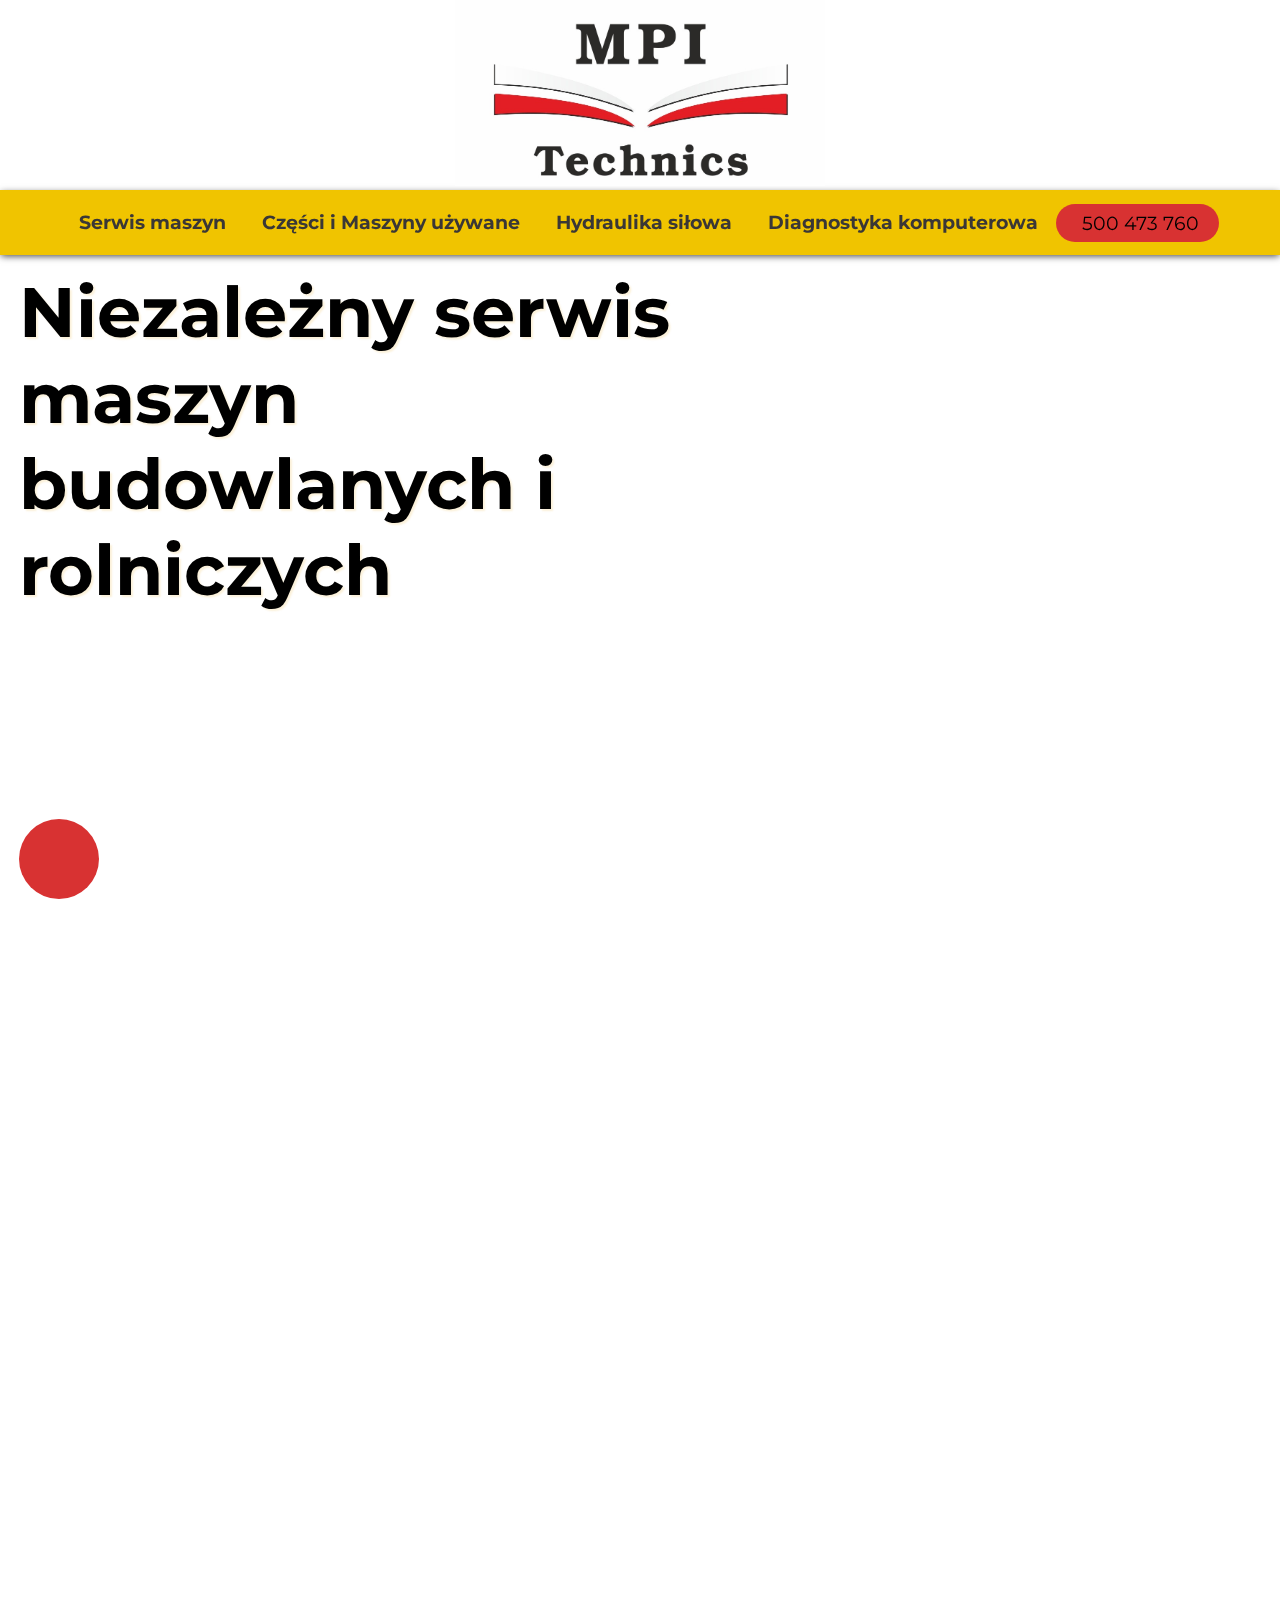
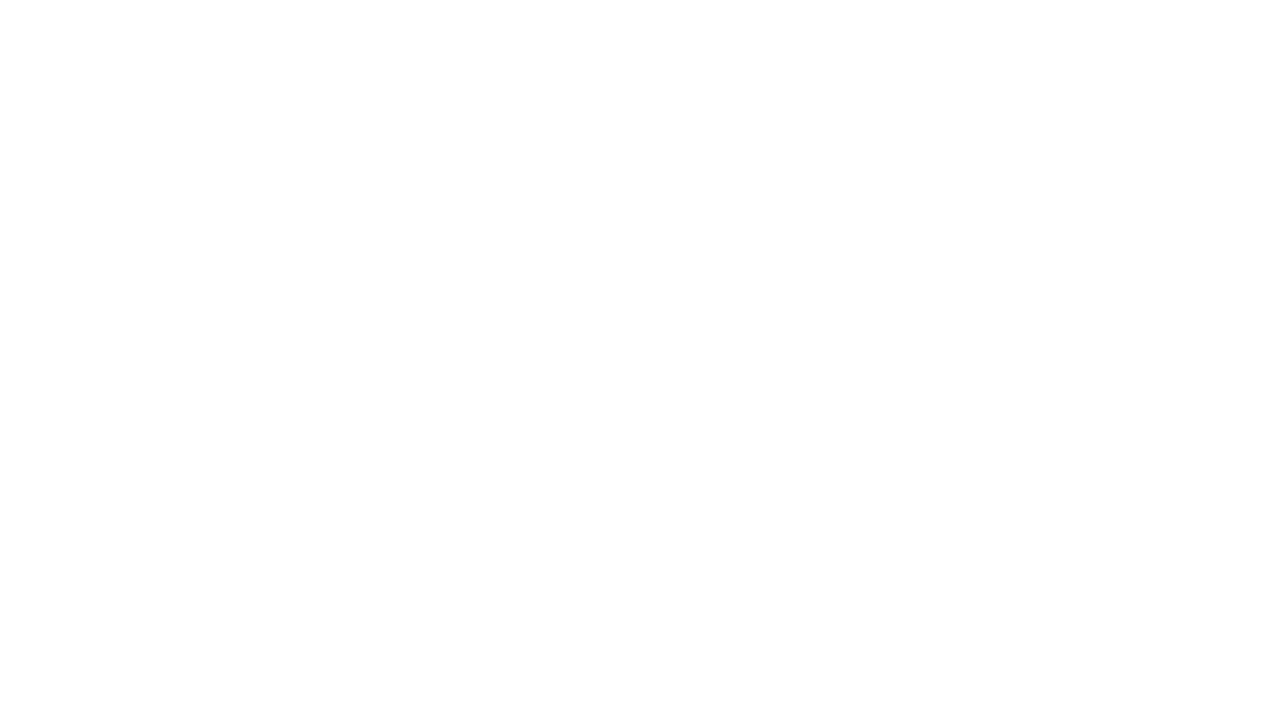
<file: mpiTechnicsOriginal/index.html>
<!DOCTYPE html>
<html lang="pl-PL">
<head>
    <meta charset="UTF-8">
    <link href="https://fonts.googleapis.com/css2?family=Montserrat:wght@500&display=swap" rel="stylesheet">
    <link rel="stylesheet" href="https://use.fontawesome.com/releases/v5.2.0/css/all.css"
        integrity="sha384-hWVjflwFxL6sNzntih27bfxkr27PmbbK/iSvJ+a4+0owXq79v+lsFkW54bOGbiDQ" crossorigin="anonymous">
    <meta name="viewport" content="width=device-width, initial-scale=1, user-scalable=no">
    <meta name="description" content="Sprzedaż części maszyn rolniczych i budowlanych, hydraulika siłowa i produkcja sprzętu.">
    <meta name="keywords" content="maszyny rolnicze, maszyny budowlane, części używane, serwis maszyn, hydraulika siłowa, diagnostyka komputerowa, kruszarka, przesiewacz, walec, zagęszczarka, rębak, forwarder">
    <link rel="icon" href="logo2.jpg">
    <link rel="stylesheet" href="style.css">
    <script src="https://code.jquery.com/jquery-3.5.1.min.js"></script>
    <script src="script.js" defer></script>
    <meta name="author" content="Marcin Kolpacki">
    <title>MPI Technics</title>
</head>
<body>
    <section class="banner">
        <a href=""><img class="logo-top" src="logo.jpg" alt="Logo MPI Technics" title="Strona główna MPI Technics"></a>
    </section>
    <nav class="computerNav">
        <ul>
            <li>
                <a href="../SerwisMaszyn/index.html">Serwis maszyn</a>
            </li>  
            <li>
                <a href="../CzesciMaszyny/index.html">Części i Maszyny używane</a>
            </li>        
            <li>
                <a href="../Hydraulika/index.html">Hydraulika siłowa</a>
            </li>
            <li>
                <a href="../Diagnostyka/index.html">Diagnostyka komputerowa </a>
            </li>
            <a class="contact" href="tel:500-473-760"><i class="fas fa-phone"></i>500 473 760</a>
        </ul>   
        <div class="hamburger">
            <span></span>
            <span></span>
            <span></span>
            <span></span>
        </div>  
    </nav>
    <nav class="mobileNav">
        <ul>
            <li>
                <a href="../SerwisMaszyn/index.html">Serwis maszyn</a>
            </li>  
            <li>
                <a href="../CzesciMaszyny/index.html">Części i Maszyny używane</a>
            </li>        
            <li>
                <a href="../Hydraulika/index.html">Hydraulika siłowa</a>
            </li>
            <li>
                <a href="../Diagnostyka/index.html">Diagnostyka komputerowa </a>
            </li>
            <a class="contact-mobile" href="tel:500-473-760"><i class="fas fa-phone mobile"></i>500 473 760</a>
        </ul>   
    </nav>
    <header>
        <div class="wrap">
            <h1>Niezależny serwis maszyn
                budowlanych i rolniczych</h1>
        </div>
        <button class="arrow">
            <i class="fas fa-angle-down"></i>
        </button>
        <div class="square"></div>     
    </header>
    <main>
              <section class="box-3">
            <div class="box third">
                <div class="icon"><i class="fas fa-check"></i></div>
                <div class="content">
                    
                    <h3>MPI Technics</h3>
                    <p>Posiadamy <strong>wykwalifikowany</strong> personel, który ciągle podnosi swoje kwalifikacje przez różnego rodzaju kursy i szkolenia.</p>
                </div>
            </div>
            <div class="box second">
                <div class="icon"><i class="fas fa-toolbox"></i>

                </div>
                <div class="content">
                    <h3>MPI Technics</h3>
                    <p>Specjalizujemy się w kompleksowej naprawie <strong>maszyn budowlanych</strong> i <strong>rolniczych</strong>, oraz innego specjalistycznego ciężkiego sprzętu takiego jak: kruszarki, przesiewacze, walce, zagęszczarki, rębaki, harwestery i forwardery.</p>
                </div>
            </div>
            <div class="box first">
                <div class="icon"><i class="fas fa-birthday-cake"></i>

                </div>
                <div class="content">
                    <h3>MPI Technics</h3>
                    <p>Posiadamy wieloletnie <strong>doświadczenie</strong>, które zostało
                        nabyte podczas wykonywanych napraw.</p>
                </div>
            </div>
        </section>
          <img class="sticks" src="sticks.svg" alt="yellow sticks">
    </main>
    <footer>
            <h2>KONTAKT</h2>
            <p>87-162 Młyniec Pierwszy, ul. Gronowska 16</p>
            <p>Tel: 500 473 760</p>
            <p>E-mail: biurompitechnics@gmail.com</p>
        <p class="rights">MPI Technics &#169; 2020<i class="fas fa-wrench"></i></p>
    </footer>
</body>
</html>
</file>
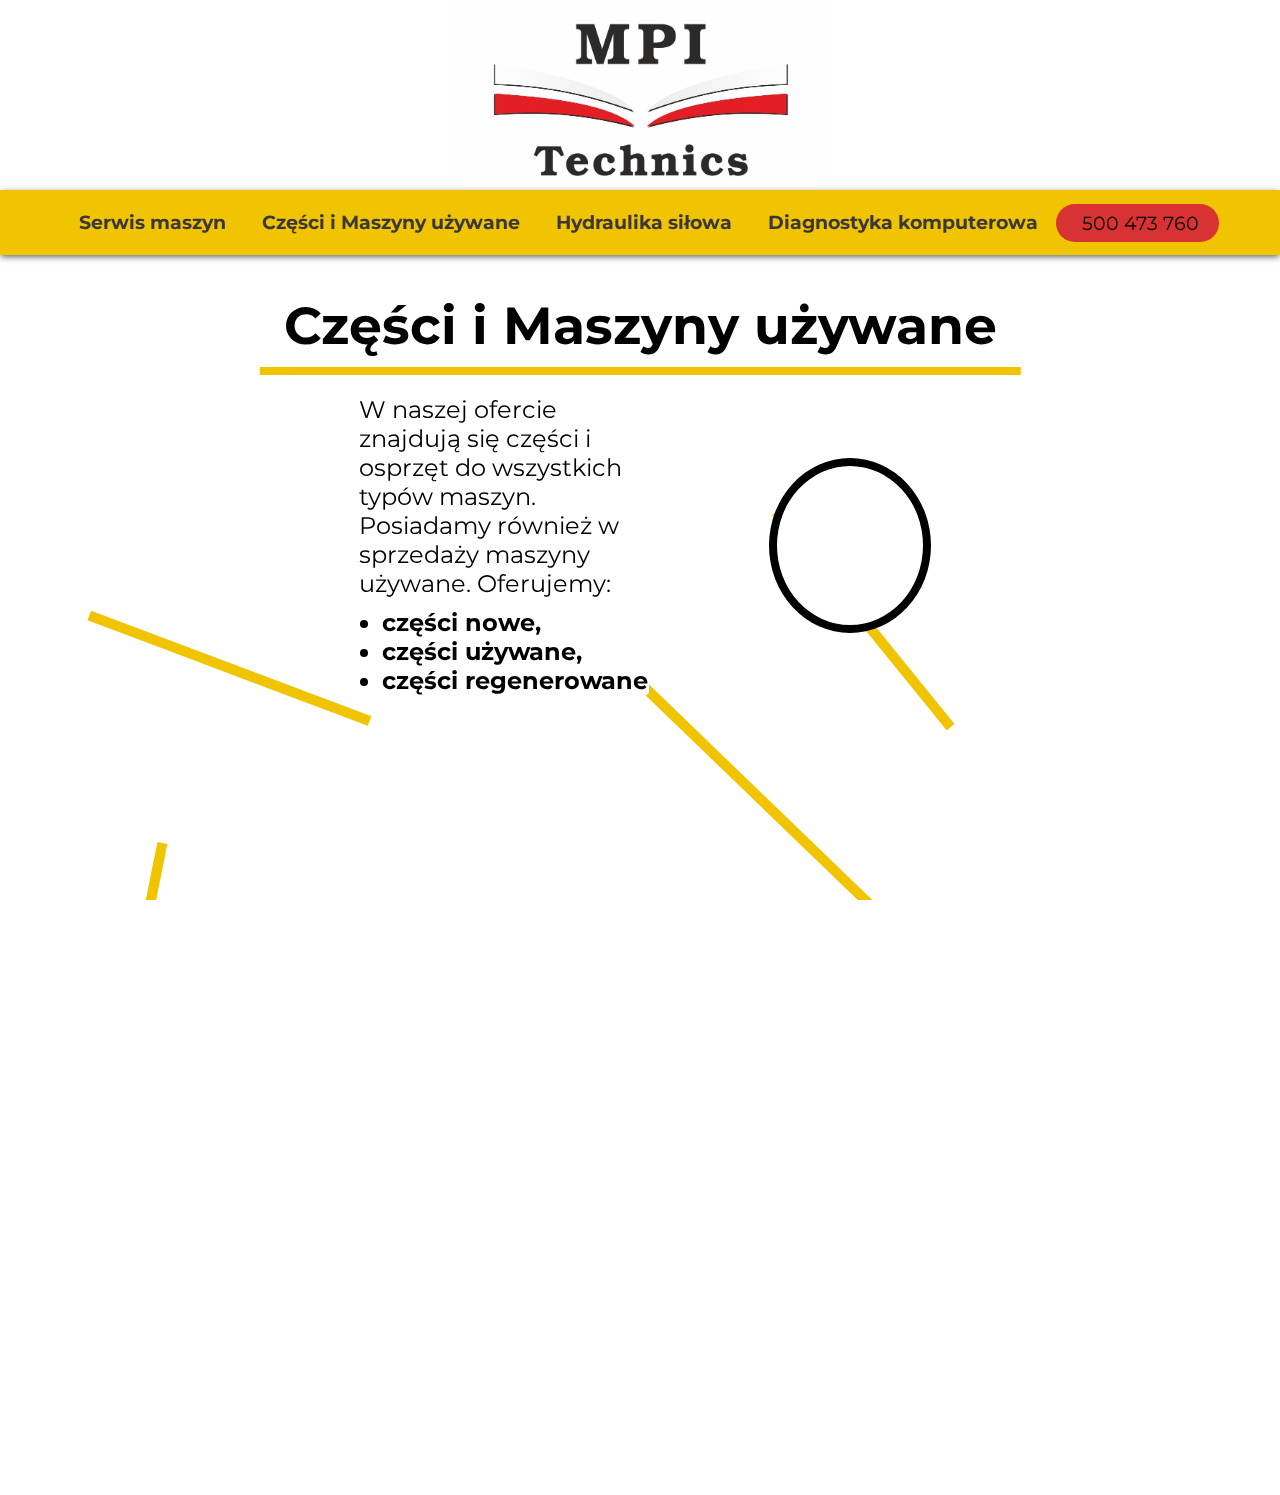
<file: mpiTechnicsOriginal/CzesciMaszyny/index.html>
<!DOCTYPE html>
<html lang="pl-PL">
<head>
    <meta charset="UTF-8">
    <link href="https://fonts.googleapis.com/css2?family=Montserrat:wght@500&display=swap" rel="stylesheet">
    <link rel="stylesheet" href="https://use.fontawesome.com/releases/v5.2.0/css/all.css"
        integrity="sha384-hWVjflwFxL6sNzntih27bfxkr27PmbbK/iSvJ+a4+0owXq79v+lsFkW54bOGbiDQ" crossorigin="anonymous">
    <meta name="viewport" content="width=device-width, initial-scale=1, user-scalable=no">
    <meta name="description" content="Sprzedaż części maszyn rolniczych i budowlanych, hydraulika siłowa i produkcja sprzętu.">
    <meta name="keywords" content="maszyny rolnicze, maszyny budowlane, części używane, serwis maszyn, hydraulika siłowa, diagnostyka komputerowa, kruszarka, przesiewacz, walec, zagęszczarka, rębak, forwarder">
    <meta name="author" content="Marcin Kolpacki">
    <link rel="icon" href="../logo2.jpg">
    <link rel="stylesheet" href="style.css">
    <script src="https://code.jquery.com/jquery-3.5.1.min.js"></script>
    <script src="script.js" defer></script>
    <title>MPI Technics | Części i Maszyny</title>
</head>
<body>
    <section class="banner">
        <a href="../index.html"><img class="logo-top" src="../logo.jpg" alt="Logo MPI Technics" title="Strona główna MPI Technics"></a>
    </section>
    <nav class="computerNav">
        <ul style=" list-style: none;">   
                <li>
                    <a href="../SerwisMaszyn/index.html">Serwis maszyn </a>
                </li>   
                <li style="color: black;">
                    <a href="">Części i Maszyny używane</a>
                </li>   
                <li>
                    <a href="../Hydraulika/index.html">Hydraulika siłowa</a>
                </li>         
                <li>
                    <a href="../Diagnostyka/index.html">Diagnostyka komputerowa</a>
                </li>     
            <a class="contact" href="tel:500-473-760"><i class="fas fa-phone"></i>500 473 760</a>
        </ul>   
        <div class="hamburger">
            <span></span>
            <span></span>
            <span></span>
            <span></span>
        </div>  
    </nav>
    <nav class="mobileNav">
        <ul style=" list-style: none;">
            <li>
                <a href="../SerwisMaszyn/index.html">Serwis maszyn </a>
            </li>   
            <li style="color: black;">
                <a href="">Części i Maszyny używane</a>
            </li>   
            <li>
                <a href="../Hydraulika/index.html">Hydraulika siłowa</a>
            </li>         
            <li>
                <a href="../Diagnostyka/index.html">Diagnostyka komputerowa</a>
            </li>
            <a class="contact-mobile" href="tel:500-473-760"><i class="fas fa-phone mobile"></i>500 473 760</a>
        </ul>   
    </nav>
    <header>
        <h1><span></span>Części i Maszyny używane</h1>
    </header>
    <img class="sticks" src="../sticks.svg" alt="yellow sticks">
    <main>
        <section class="info">
            <p>W naszej ofercie znajdują się części i osprzęt do wszystkich typów maszyn.
                Posiadamy również w sprzedaży maszyny używane.
                Oferujemy:</p>
                <ul class="options">
                    <li><strong>części nowe,</strong></li>
                    <li><strong>części używane,</strong></li>
                    <li><strong>części regenerowane</strong></li>
                </ul>
        </section>
        <div class="circle">
            <i class="fas fa-wrench"></i>
        </div>
    </main>
    <footer>
            <h2>KONTAKT</h2>
            <p>87-162 Młyniec Pierwszy, ul. Gronowska 16</p>
            <p>Tel: 500 473 760</p>
            <p>E-mail: biurompitechnics@gmail.com</p>
        <p class="rights">MPI Technics &#169; 2020<i class="fas fa-wrench"></i></p>
    </footer>
</body>
</html>
</file>
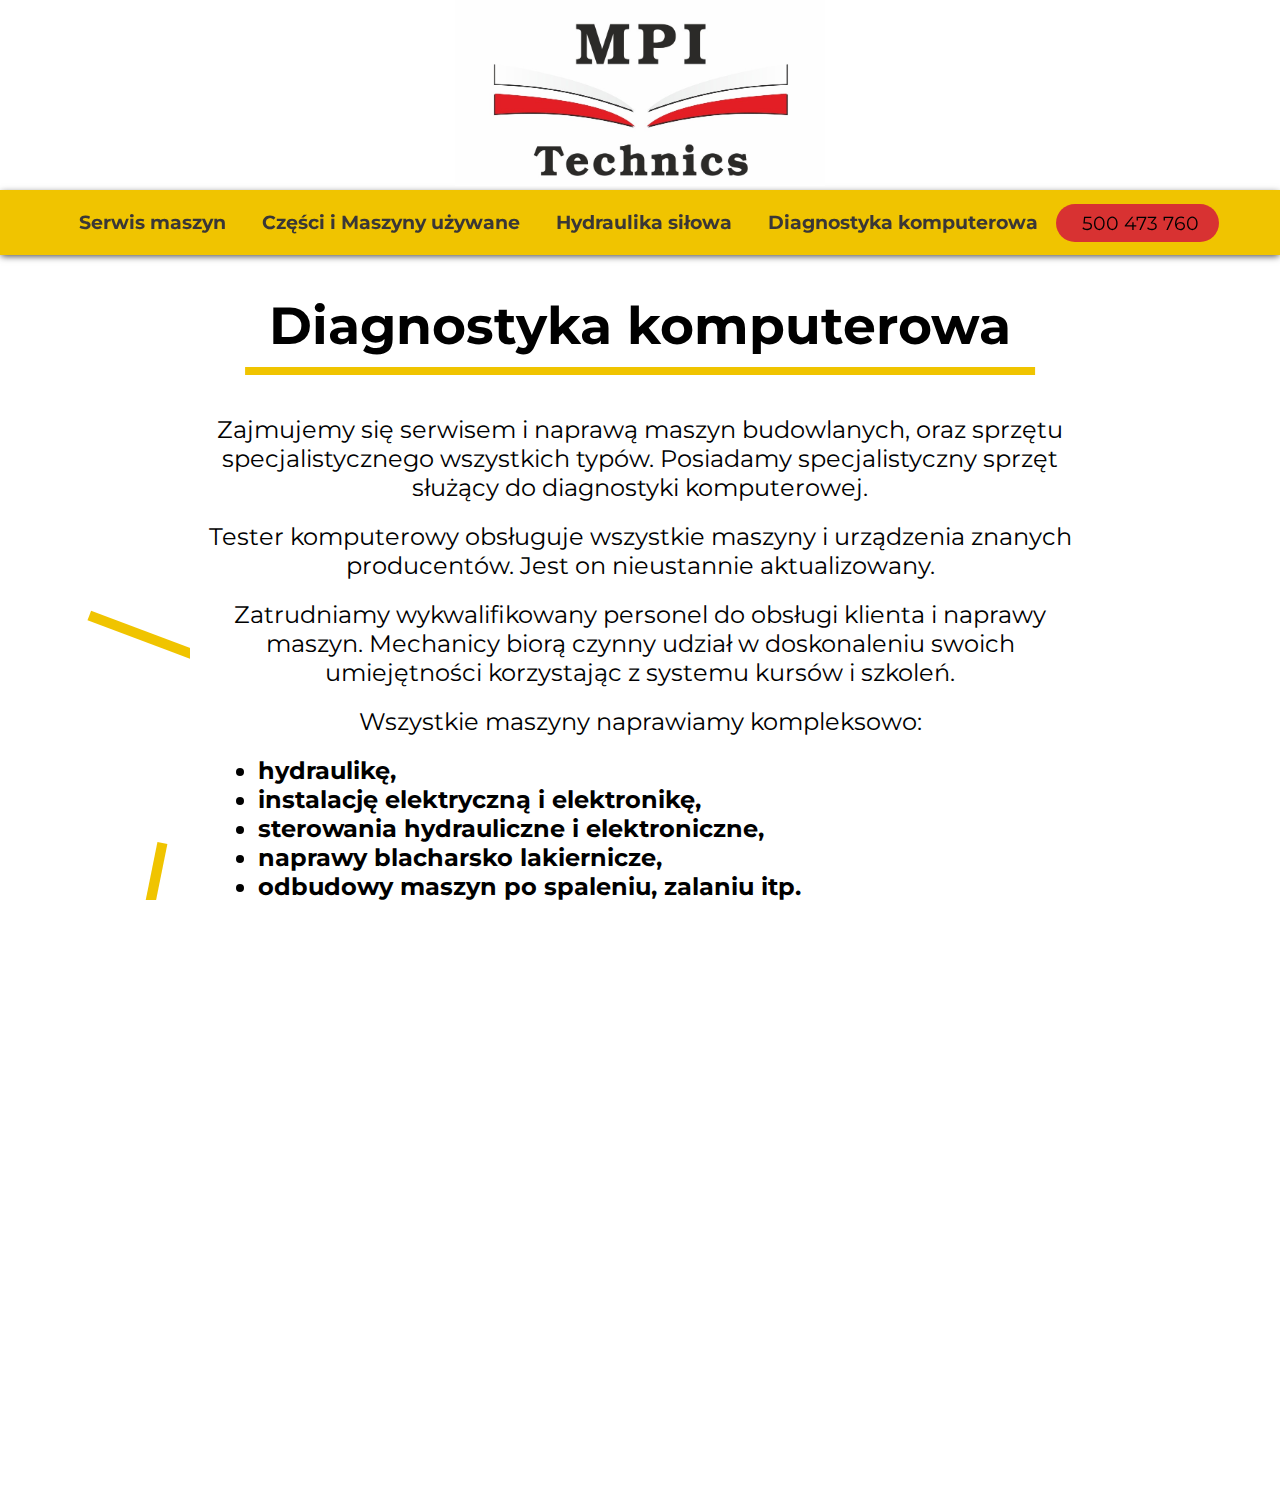
<file: mpiTechnicsOriginal/Diagnostyka/index.html>
<!DOCTYPE html>
<html lang="pl-PL">
<head>
    <meta charset="UTF-8">
    <link href="https://fonts.googleapis.com/css2?family=Montserrat:wght@500&display=swap" rel="stylesheet">
    <link rel="stylesheet" href="https://use.fontawesome.com/releases/v5.2.0/css/all.css"
        integrity="sha384-hWVjflwFxL6sNzntih27bfxkr27PmbbK/iSvJ+a4+0owXq79v+lsFkW54bOGbiDQ" crossorigin="anonymous">
    <meta name="viewport" content="width=device-width, initial-scale=1, user-scalable=no">
    <meta name="description" content="Sprzedaż części maszyn rolniczych i budowlanych, hydraulika siłowa i produkcja sprzętu.">
    <meta name="keywords" content="maszyny rolnicze, maszyny budowlane, części używane, serwis maszyn, hydraulika siłowa, diagnostyka komputerowa, kruszarka, przesiewacz, walec, zagęszczarka, rębak, forwarder">
    <meta name="author" content="Marcin Kolpacki">
    <link rel="icon" href="../logo2.jpg">
    <link rel="stylesheet" href="style.css">
    <script src="https://code.jquery.com/jquery-3.5.1.min.js"></script>
    <script src="script.js" defer></script>
    <title>MPI Technics | Diagnostyka</title>
</head>
<body>
    <section class="banner">
        <a href="../index.html"><img class="logo-top" src="../logo.jpg" alt="Logo MPI Technics" title="Strona główna MPI Technics"></a>
    </section>
    <nav class="computerNav">
        <ul style="list-style: none;">     
                <li>
                    <a href="../SerwisMaszyn/index.html">Serwis maszyn</a>
                </li>     
                <li>
                    <a href="../CzesciMaszyny/index.html">Części i Maszyny używane</a>
                </li>    
                <li>
                    <a href="../Hydraulika/index.html">Hydraulika siłowa</a>
                </li> 
                <li style="color: black;">
                    <a href="">Diagnostyka komputerowa</a>
                </li>
            <a class="contact" href="tel:500-473-760"><i class="fas fa-phone"></i>500 473 760</a>
        </ul>   
        <div class="hamburger">
            <span></span>
            <span></span>
            <span></span>
            <span></span>
        </div>  
    </nav>
    <nav class="mobileNav">
        <ul style="list-style: none;">
            <li>
                <a href="../SerwisMaszyn/index.html">Serwis maszyn</a>
            </li>     
            <li>
                <a href="../CzesciMaszyny/index.html">Części i Maszyny używane</a>
            </li>    
            <li>
                <a href="../Hydraulika/index.html">Hydraulika siłowa</a>
            </li> 
            <li style="color: black;">
                <a href="">Diagnostyka komputerowa</a>
            </li>
            <a class="contact-mobile" href="tel:500-473-760"><i class="fas fa-phone mobile"></i>500 473 760</a>
        </ul>   
    </nav>
    <header>
        <h1><span></span>Diagnostyka komputerowa</h1>
    </header>
    <img class="sticks" src="../sticks.svg" alt="yellow sticks">
    <main>
        <section class="info">
            <p>Zajmujemy się serwisem i naprawą maszyn budowlanych, oraz sprzętu specjalistycznego wszystkich typów. Posiadamy specjalistyczny sprzęt służący do diagnostyki komputerowej.</p>
            <p>Tester komputerowy obsługuje wszystkie maszyny i urządzenia znanych producentów. Jest on nieustannie aktualizowany.</p>
            <p>Zatrudniamy wykwalifikowany personel do obsługi klienta i naprawy maszyn. Mechanicy biorą czynny udział w doskonaleniu swoich umiejętności korzystając z systemu kursów i szkoleń.</p>
            <p>Wszystkie maszyny naprawiamy kompleksowo:</p>
                <ul class="options">
                    <li><strong>hydraulikę,</strong></li>
                    <li><strong>instalację elektryczną i elektronikę,</strong></li>
                    <li><strong>sterowania hydrauliczne i elektroniczne,</strong></li>
                    <li><strong>naprawy blacharsko lakiernicze,</strong></li>
                    <li><strong>odbudowy maszyn po spaleniu, zalaniu itp.</strong></li>
                </ul>
        </section>
    </main>
    <footer>
            <h2>KONTAKT</h2>
            <p>87-162 Młyniec Pierwszy, ul. Gronowska 16</p>
            <p>Tel: 500 473 760</p>
            <p>E-mail: biurompitechnics@gmail.com</p>
        <p class="rights">MPI Technics &#169; 2020<i class="fas fa-wrench"></i></p>
    </footer>
</body>
</html>
</file>
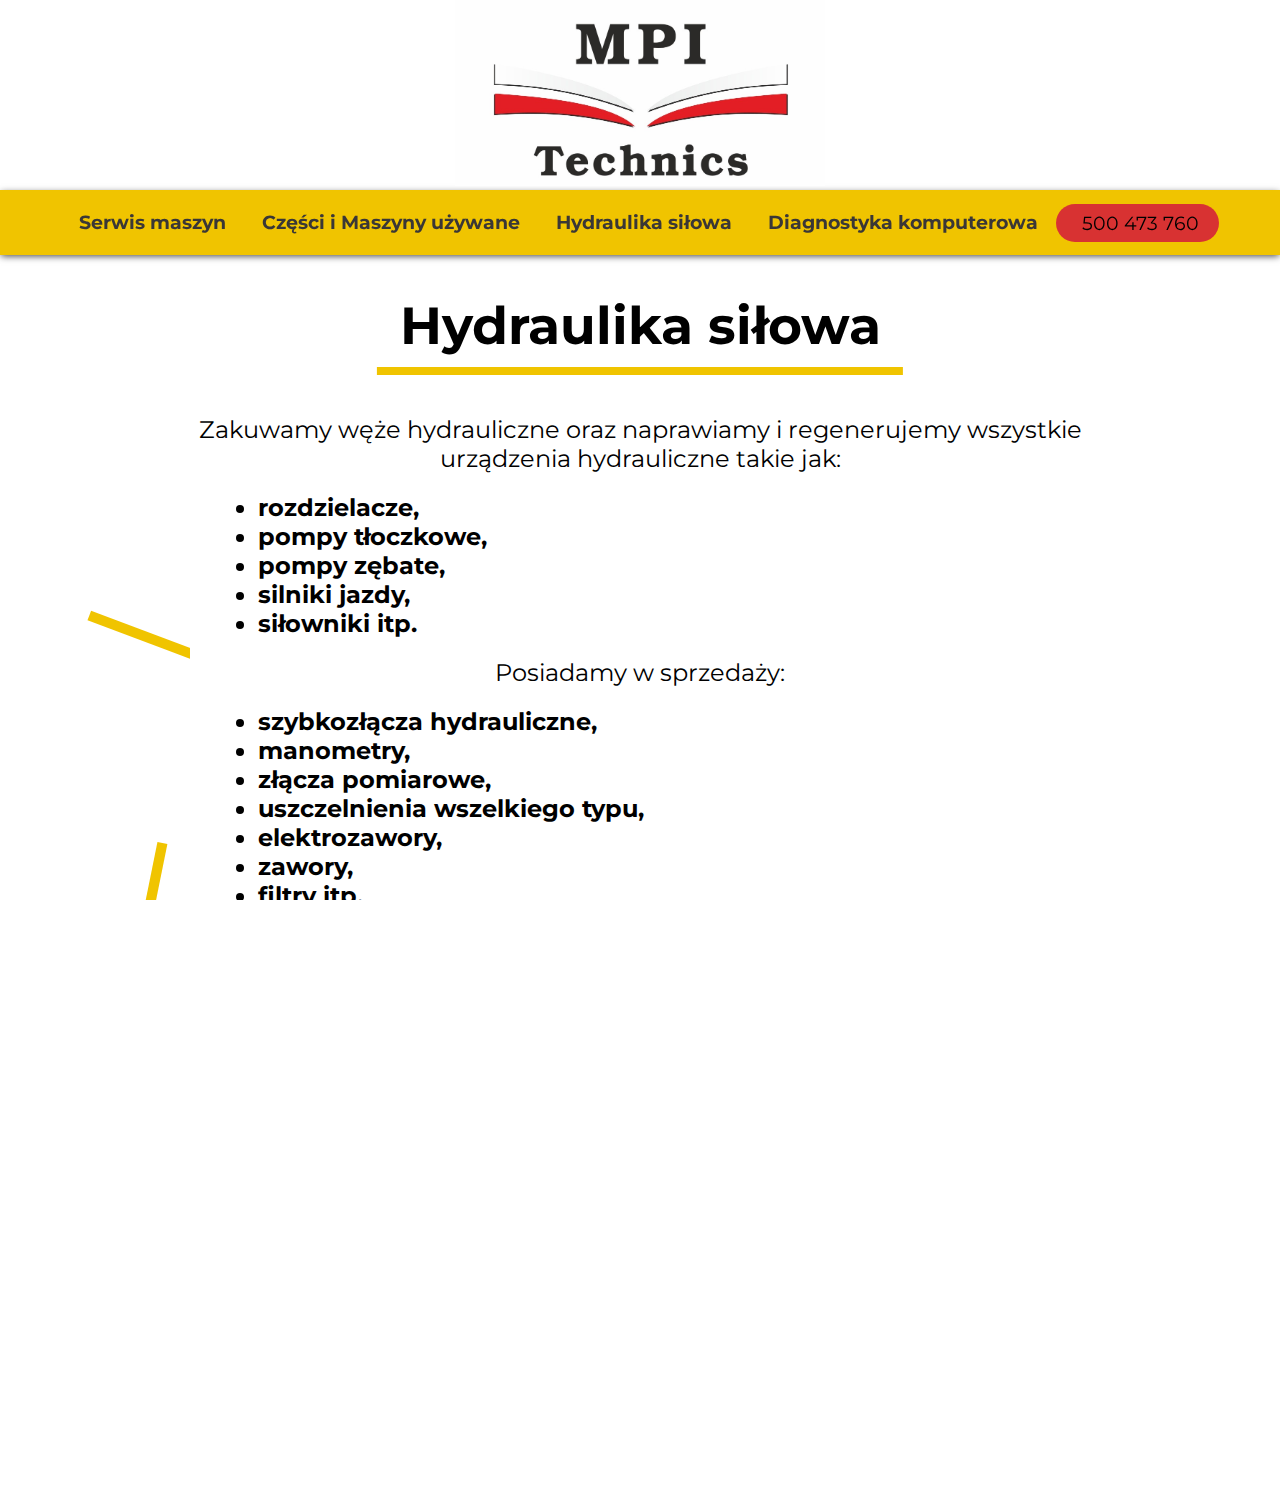
<file: mpiTechnicsOriginal/Hydraulika/index.html>
<!DOCTYPE html>
<html lang="pl-PL">
<head>
    <meta charset="UTF-8">
    <link href="https://fonts.googleapis.com/css2?family=Montserrat:wght@500&display=swap" rel="stylesheet">
    <link rel="stylesheet" href="https://use.fontawesome.com/releases/v5.2.0/css/all.css"
        integrity="sha384-hWVjflwFxL6sNzntih27bfxkr27PmbbK/iSvJ+a4+0owXq79v+lsFkW54bOGbiDQ" crossorigin="anonymous">
    <meta name="viewport" content="width=device-width, initial-scale=1, user-scalable=no">
    <meta name="description" content="Sprzedaż części maszyn rolniczych i budowlanych, hydraulika siłowa i produkcja sprzętu.">
    <meta name="keywords" content="maszyny rolnicze, maszyny budowlane, części używane, serwis maszyn, hydraulika siłowa, diagnostyka komputerowa, kruszarka, przesiewacz, walec, zagęszczarka, rębak, forwarder">
    <meta name="author" content="Marcin Kolpacki">
    <link rel="icon" href="../logo2.jpg">
    <link rel="stylesheet" href="style.css">
    <script src="https://code.jquery.com/jquery-3.5.1.min.js"></script>
    <script src="script.js" defer></script>
    <title>MPI Technics | Hydraulika</title>
</head>
<body>
    <section class="banner">
        <a href="../index.html"><img class="logo-top" src="../logo.jpg" alt="Logo MPI Technics" title="Strona główna MPI Technics"></a>
    </section>
    <nav class="computerNav">
        <ul style=" list-style: none;">     
                <li>
                    <a href="../SerwisMaszyn/index.html">Serwis maszyn</a>
                </li>       
                <li>
                    <a href="../CzesciMaszyny/index.html">Części i Maszyny używane</a>
                </li>       
                <li style="color: black;">
                    <a href="">Hydraulika siłowa</a>
                </li>          
                <li>
                    <a href="../Diagnostyka/index.html">Diagnostyka komputerowa</a>
                </li>
            <a class="contact" href="tel:500-473-760"><i class="fas fa-phone"></i>500 473 760</a>
        </ul>   
        <div class="hamburger">
            <span></span>
            <span></span>
            <span></span>
            <span></span>
        </div> 
    </nav>
    <nav class="mobileNav">
        <ul style=" list-style: none;">
            <li>
                <a href="../SerwisMaszyn/index.html">Serwis maszyn</a>
            </li>       
            <li>
                <a href="../CzesciMaszyny/index.html">Części i Maszyny używane</a>
            </li>       
            <li style="color: black;">
                <a href="">Hydraulika siłowa</a>
            </li>          
            <li>
                <a href="../Diagnostyka/index.html">Diagnostyka komputerowa</a>
            </li>
            <a class="contact-mobile" href="tel:500-473-760"><i class="fas fa-phone mobile"></i>500 473 760</a>
        </ul>   
    </nav>
    <header>
        <h1><span></span>Hydraulika siłowa</h1>
    </header>
    <img class="sticks" src="../sticks.svg" alt="yellow sticks">
    <main>
        <section class="info">
            <p>Zakuwamy węże hydrauliczne oraz naprawiamy i regenerujemy wszystkie urządzenia hydrauliczne takie jak:</p>
                <ul class="options">
                    <li><strong>rozdzielacze,</strong></li>
                    <li><strong>pompy tłoczkowe,</strong></li>
                    <li><strong>pompy zębate,</strong></li>
                    <li><strong>silniki jazdy,</strong></li>
                    <li><strong>siłowniki itp.</strong></li>
                </ul>
                <p>Posiadamy w sprzedaży:</p>
                <ul class="options">
                    <li><strong>szybkozłącza hydrauliczne,</strong></li>
                    <li><strong>manometry,</strong></li>
                    <li><strong>złącza pomiarowe,</strong></li>
                    <li><strong>uszczelnienia wszelkiego typu,</strong></li>
                    <li><strong>elektrozawory,</strong></li>
                    <li><strong>zawory,</strong></li>
                    <li><strong>filtry itp.</strong></li>
                </ul>
        </section>
    </main>
    <footer>
            <h2>KONTAKT</h2>
            <p>87-162 Młyniec Pierwszy, ul. Gronowska 16</p>
            <p>Tel: 500 473 760</p>
            <p>E-mail: biurompitechnics@gmail.com</p>
        <p class="rights">MPI Technics &#169; 2020<i class="fas fa-wrench"></i></p>
    </footer>
</body>
</html>
</file>
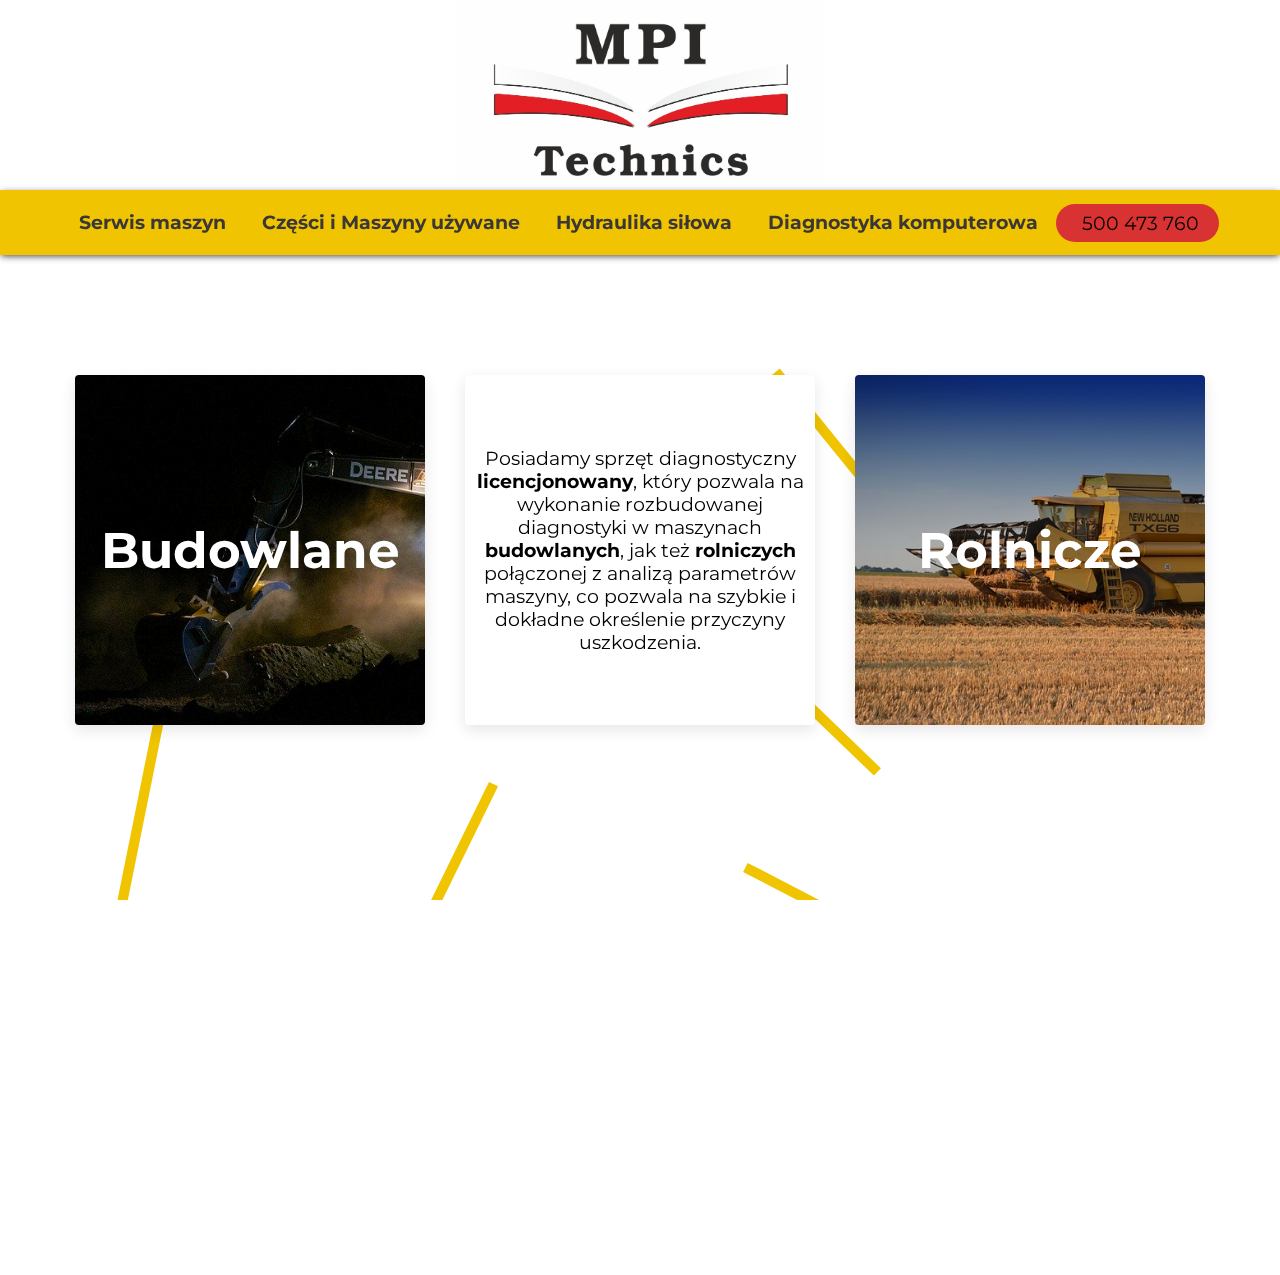
<file: mpiTechnicsOriginal/SerwisMaszyn/index.html>
<!DOCTYPE html>
<html lang="pl-PL">
<head>
    <meta charset="UTF-8">
    <link href="https://fonts.googleapis.com/css2?family=Montserrat:wght@500&display=swap" rel="stylesheet">
    <link rel="stylesheet" href="https://use.fontawesome.com/releases/v5.2.0/css/all.css"
        integrity="sha384-hWVjflwFxL6sNzntih27bfxkr27PmbbK/iSvJ+a4+0owXq79v+lsFkW54bOGbiDQ" crossorigin="anonymous">
    <meta name="viewport" content="width=device-width, initial-scale=1, user-scalable=no">
    <meta name="description" content="Sprzedaż części maszyn rolniczych i budowlanych, hydraulika siłowa i produkcja sprzętu.">
    <meta name="keywords" content="maszyny rolnicze, maszyny budowlane, części używane, serwis maszyn, hydraulika siłowa, diagnostyka komputerowa, kruszarka, przesiewacz, walec, zagęszczarka, rębak, forwarder">
    <meta name="author" content="Marcin Kolpacki">
    <link rel="icon" href="../logo2.jpg">
    <link rel="stylesheet" href="style.css">
    <script src="https://code.jquery.com/jquery-3.5.1.min.js"></script>
    <script src="script.js" defer></script>
    <title>MPI Technics | Serwis Maszyn</title>
</head>
<body>
    <section class="banner">
        <a href="../index.html"><img class="logo-top" src="../logo.jpg" alt="Logo MPI Technics" title="Strona główna MPI Technics"></a>
    </section>
    <nav class="computerNav">
        <ul>    
                <li style="color: black;">
                    <a href="">Serwis maszyn</a>
                </li>   
                <li>
                    <a href="../CzesciMaszyny/index.html">Części i Maszyny używane</a>
                </li>         
                <li>
                    <a href="../Hydraulika/index.html">Hydraulika siłowa</a>
                </li>        
                <li>
                    <a href="../Diagnostyka/index.html">Diagnostyka komputerowa</a>
                </li>  
            <a class="contact" href="tel:500-473-760"><i class="fas fa-phone"></i>500 473 760</a>
        </ul>   
        <div class="hamburger">
            <span></span>
            <span></span>
            <span></span>
            <span></span>
        </div> 
    </nav>
    <nav class="mobileNav">
        <ul>
            <li style="color: black;">
                <a href="">Serwis maszyn</a>
            </li>   
            <li>
                <a href="../CzesciMaszyny/index.html">Części i Maszyny używane</a>
            </li>         
            <li>
                <a href="../Hydraulika/index.html">Hydraulika siłowa</a>
            </li>        
            <li>
                <a href="../Diagnostyka/index.html">Diagnostyka komputerowa</a>
            </li>  
            <a class="contact-mobile" href="tel:500-473-760"><i class="fas fa-phone mobile"></i>500 473 760</a>
        </ul>   
    </nav>
    <main>
            <a href="Budowlane/index.html">
                <div class="box pick">
                    <h2>Budowlane</h2>
                </div>
            </a>        
            <div class="box info">
                <p>
                    Posiadamy sprzęt diagnostyczny <strong>licencjonowany</strong>, który
pozwala na wykonanie rozbudowanej diagnostyki w maszynach <strong>budowlanych</strong>, jak też <strong>rolniczych</strong>  połączonej z analizą parametrów maszyny, co pozwala na szybkie i dokładne określenie przyczyny uszkodzenia.
                </p>
            </div>
            <a href="Rolnicze/index.html">
                <div class="box pick2">
                    <h2>Rolnicze</h2>
                </div>
            </a>
            
    </main>
    <img class="sticks" src="../sticks.svg" alt="yellow sticks">
    <footer>
            <h2>KONTAKT</h2>
            <p>87-162 Młyniec Pierwszy, ul. Gronowska 16</p>
            <p>Tel: 500 473 760</p>
            <p>E-mail: biurompitechnics@gmail.com</p>
        <p class="rights">MPI Technics &#169; 2020<i class="fas fa-wrench"></i></p>
    </footer>
</body>
</html>
</file>
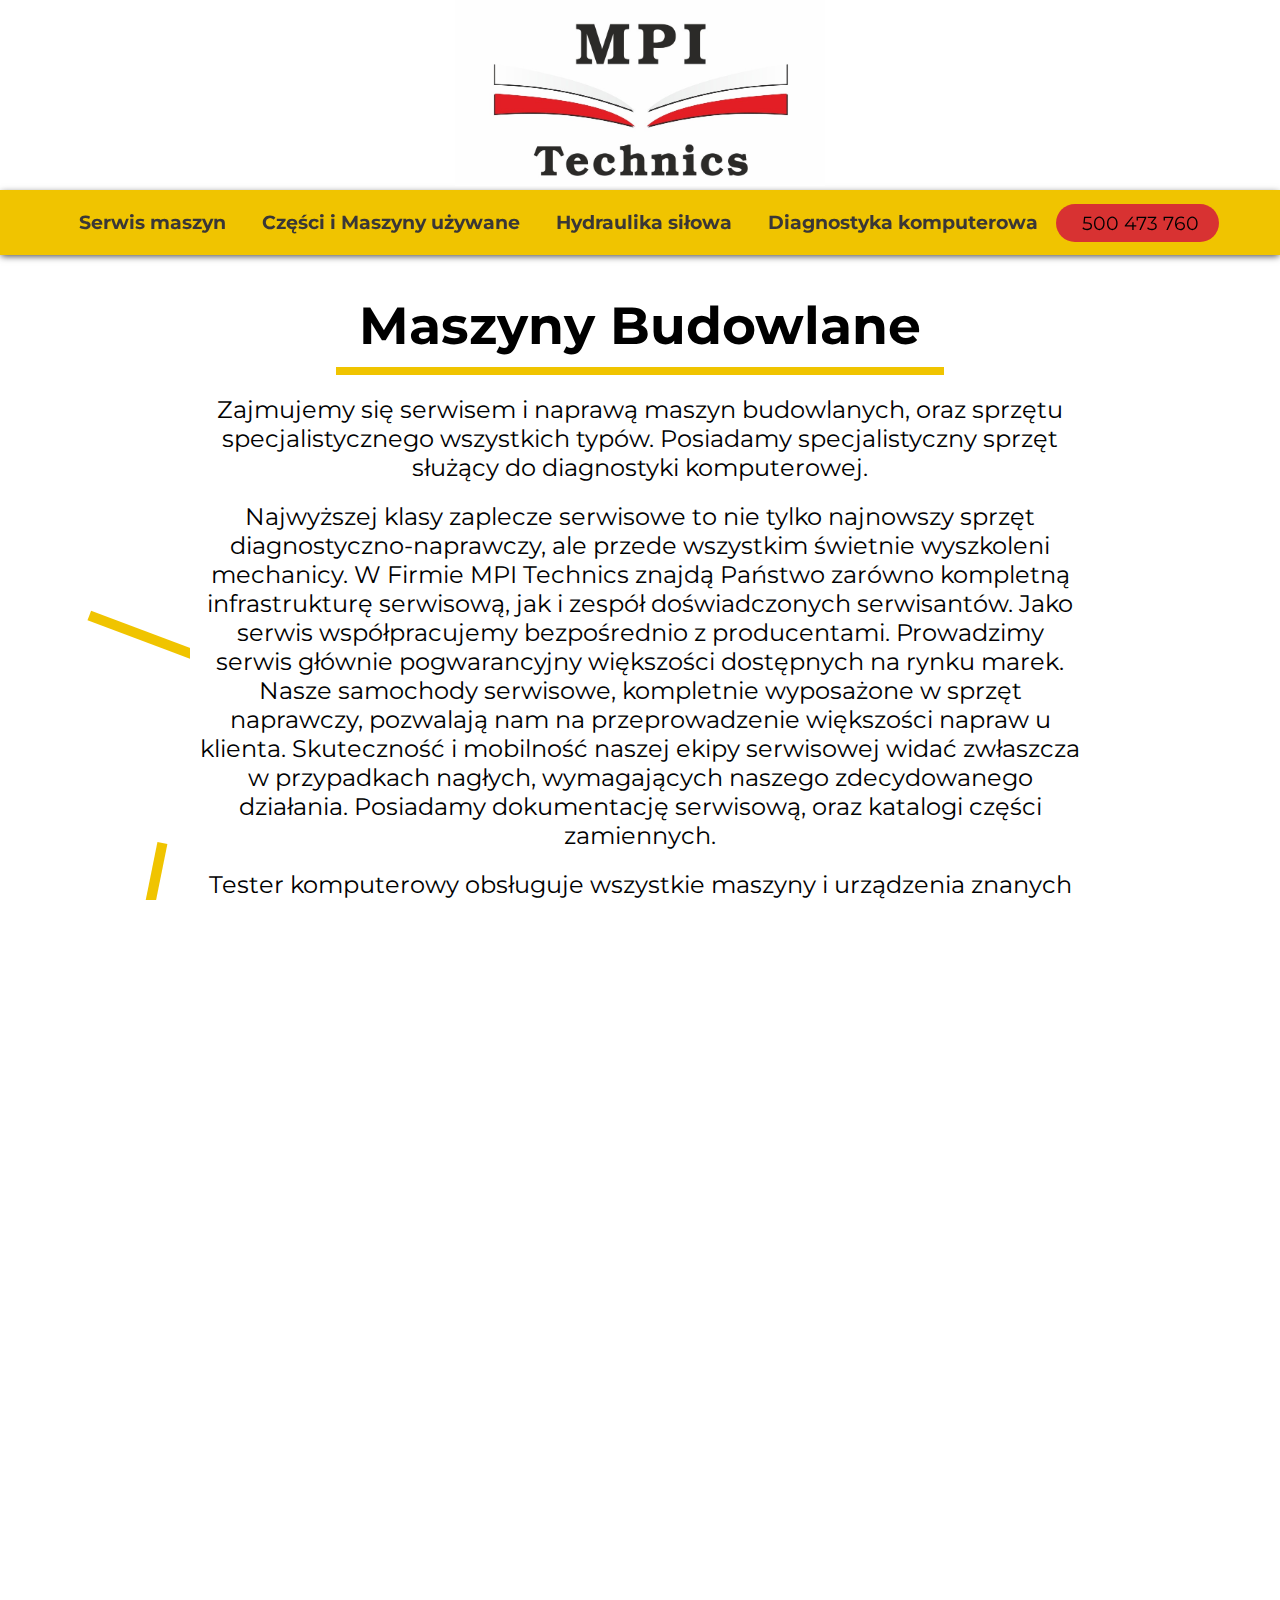
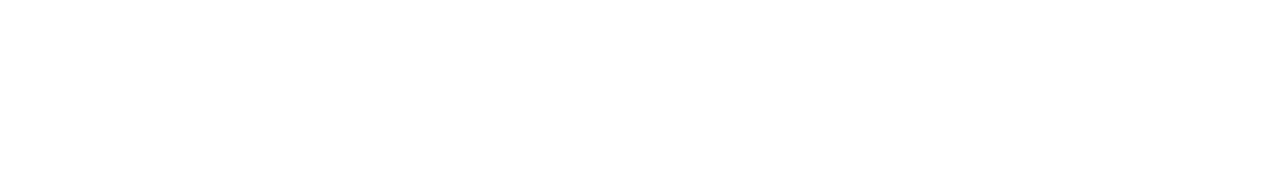
<file: mpiTechnicsOriginal/SerwisMaszyn/Budowlane/index.html>
<!DOCTYPE html>
<html lang="pl-PL">
<head>
    <meta charset="UTF-8">
    <link href="https://fonts.googleapis.com/css2?family=Montserrat:wght@500&display=swap" rel="stylesheet">
    <link rel="stylesheet" href="https://use.fontawesome.com/releases/v5.2.0/css/all.css"
        integrity="sha384-hWVjflwFxL6sNzntih27bfxkr27PmbbK/iSvJ+a4+0owXq79v+lsFkW54bOGbiDQ" crossorigin="anonymous">
    <meta name="viewport" content="width=device-width, initial-scale=1, user-scalable=no">
    <meta name="description" content="Sprzedaż części maszyn rolniczych i budowlanych, hydraulika siłowa i produkcja sprzętu.">
    <meta name="keywords" content="maszyny rolnicze, maszyny budowlane, części używane, serwis maszyn, hydraulika siłowa, diagnostyka komputerowa, kruszarka, przesiewacz, walec, zagęszczarka, rębak, forwarder">
    <meta name="author" content="Marcin Kolpacki">
    <link rel="icon" href="../../logo2.jpg">
    <link rel="stylesheet" href="style.css">
    <script src="https://code.jquery.com/jquery-3.5.1.min.js"></script>
    <script src="script.js" defer></script>
    <title>MPI Technics | Maszyny Budowlane</title>
</head>
<body>
    <section class="banner">
        <a href="../../index.html"><img class="logo-top" src="../../logo.jpg" alt="Logo MPI Technics" title="Strona główna MPI Technics"></a>
    </section>
    <nav class="computerNav">
        <ul style=" list-style: none;">
            <li style="color: black;">
                <a href="../index.html">Serwis maszyn</a>
            </li>   
            <li>
                <a href="../../CzesciMaszyny/index.html">Części i Maszyny używane </a>
            </li>         
            <li>
                <a href="../../Hydraulika/index.html">Hydraulika siłowa</a>
            </li>      
            <li>
                <a href="../../Diagnostyka/index.html">Diagnostyka komputerowa</a>
            </li>      
            <a class="contact" href="tel:500-473-760"><i class="fas fa-phone"></i>500 473 760</a>
        </ul>   
        <div class="hamburger">
            <span></span>
            <span></span>
            <span></span>
            <span></span>
        </div> 
    </nav>
    <nav class="mobileNav">
        <ul style=" list-style: none;">
            <li style="color: black;">
                <a href="../index.html">Serwis maszyn</a>
            </li>   
            <li>
                <a href="../../CzesciMaszyny/index.html">Części i Maszyny używane </a>
            </li>         
            <li>
                <a href="../../Hydraulika/index.html">Hydraulika siłowa</a>
            </li>      
            <li>
                <a href="../../Diagnostyka/index.html">Diagnostyka komputerowa</a>
            </li>      
            <a class="contact-mobile" href="tel:500-473-760"><i class="fas fa-phone mobile"></i>500 473 760</a>
        </ul>   
    </nav>
    <header>
        <h1><span></span>Maszyny Budowlane</h1>
    </header>
    <img class="sticks" src="../../sticks.svg" alt="yellow sticks">
    <main>
        <section class="info">
            <p>Zajmujemy się serwisem i naprawą maszyn budowlanych, oraz sprzętu specjalistycznego wszystkich typów. Posiadamy specjalistyczny sprzęt służący do diagnostyki komputerowej.</p>
            <p>Najwyższej klasy zaplecze serwisowe to nie tylko najnowszy sprzęt diagnostyczno-naprawczy, ale przede wszystkim świetnie wyszkoleni mechanicy. W Firmie MPI Technics znajdą Państwo zarówno kompletną infrastrukturę serwisową, jak i zespół doświadczonych serwisantów. Jako serwis współpracujemy bezpośrednio z producentami. Prowadzimy serwis głównie pogwarancyjny większości dostępnych na rynku marek. Nasze samochody serwisowe, kompletnie wyposażone w sprzęt naprawczy, pozwalają nam na przeprowadzenie większości napraw u klienta. Skuteczność i mobilność naszej ekipy serwisowej widać zwłaszcza w przypadkach nagłych, wymagających naszego zdecydowanego działania. Posiadamy dokumentację serwisową, oraz katalogi części zamiennych.</p>
            <p>Tester komputerowy obsługuje wszystkie maszyny i urządzenia znanych producentów. Jest on nieustannie aktualizowany.</p>
            <p>Zatrudniamy wykwalifikowany personel do obsługi klienta i naprawy maszyn. Mechanicy biorą czynny udział w doskonaleniu swoich umiejętności korzystając z systemu kursów i szkoleń.</p>
            <p>Wszystkie maszyny naprawiamy kompleksowo:</p>
                <ul class="options">
                    <li><strong>hydraulikę,</strong></li>
                    <li><strong>instalację elektryczną i elektronikę,</strong></li>
                    <li><strong>sterowania hydrauliczne i elektroniczne,</strong></li>
                    <li><strong>naprawy blacharsko lakiernicze,</strong></li>
                    <li><strong>odbudowy maszyn po spaleniu, zalaniu itp.</strong></li>
                </ul>
        </section>
    </main>
    <footer>
            <h2>KONTAKT</h2>
            <p>87-162 Młyniec Pierwszy, ul. Gronowska 16</p>
            <p>Tel: 500 473 760</p>
            <p>E-mail: biurompitechnics@gmail.com</p>
        <p class="rights">MPI Technics &#169; 2020<i class="fas fa-wrench"></i></p>
    </footer>
</body>
</html>
</file>
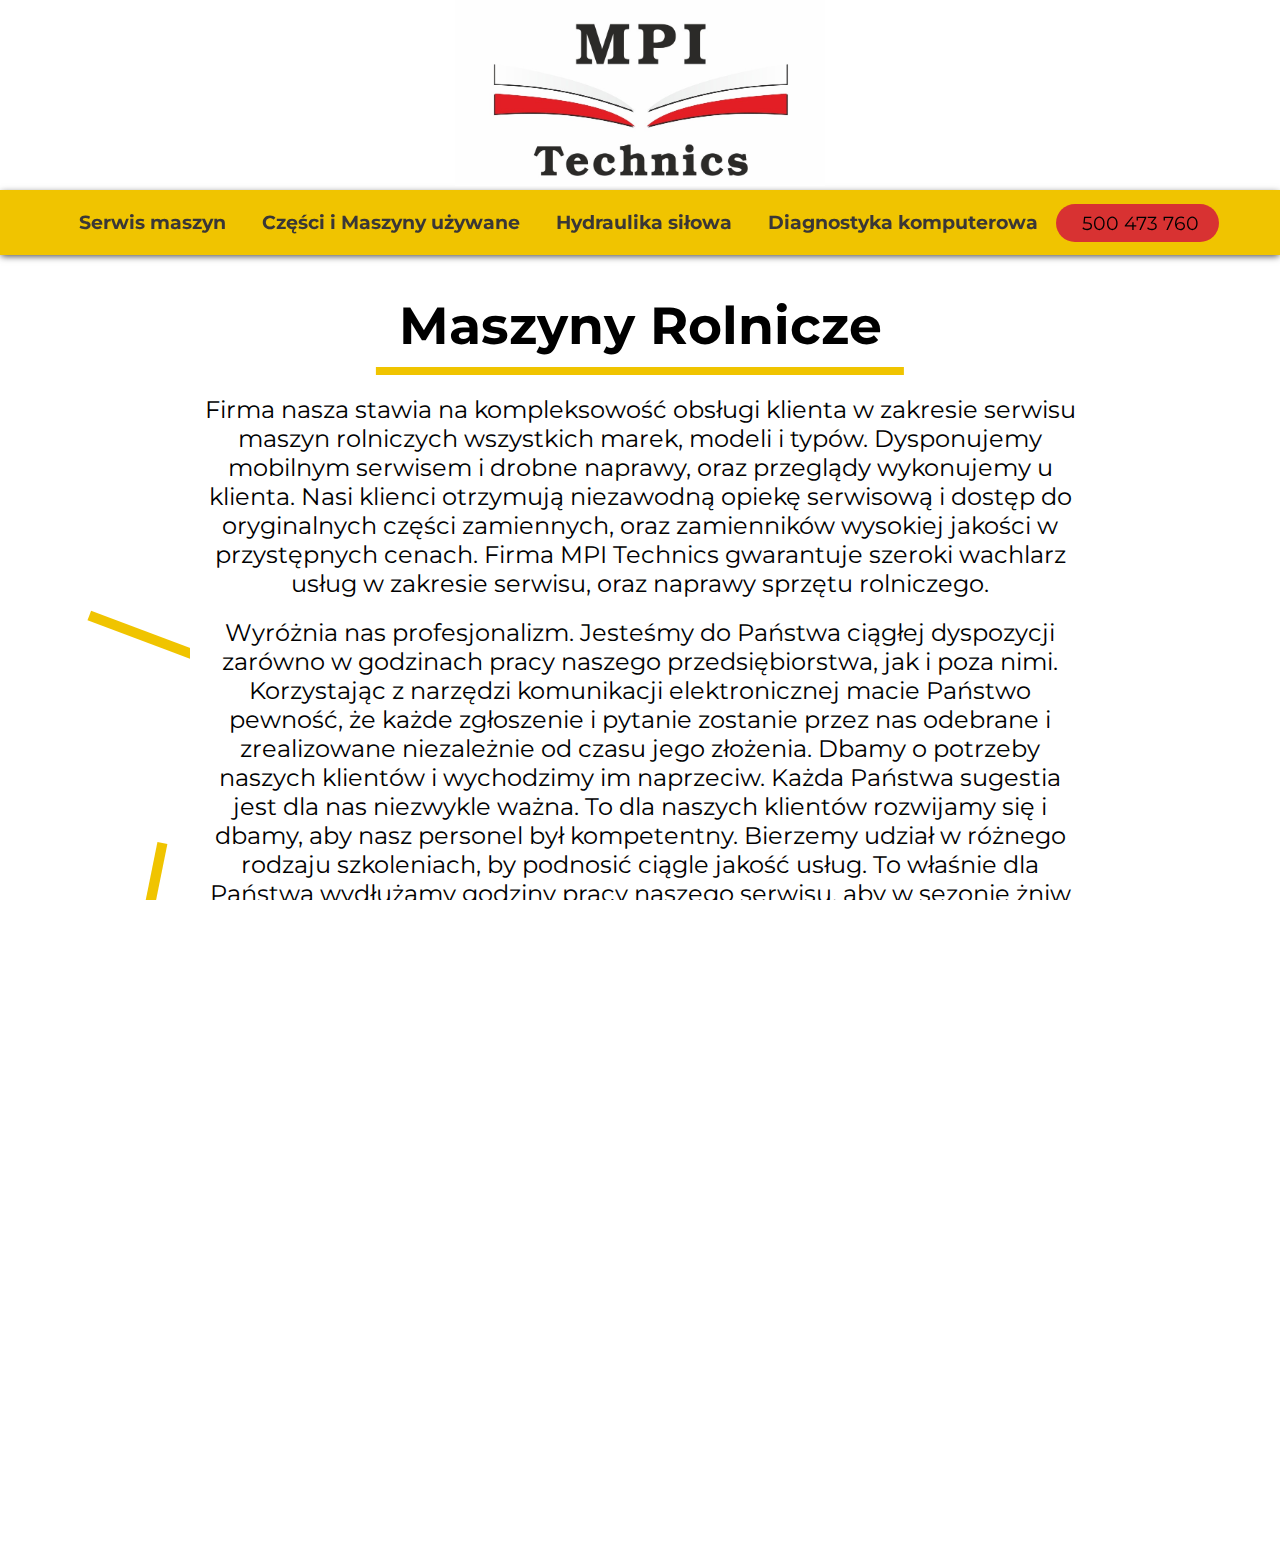
<file: mpiTechnicsOriginal/SerwisMaszyn/Rolnicze/index.html>
<!DOCTYPE html>
<html lang="pl-PL">
<head>
    <meta charset="UTF-8">
    <link href="https://fonts.googleapis.com/css2?family=Montserrat:wght@500&display=swap" rel="stylesheet">
    <link rel="stylesheet" href="https://use.fontawesome.com/releases/v5.2.0/css/all.css"
        integrity="sha384-hWVjflwFxL6sNzntih27bfxkr27PmbbK/iSvJ+a4+0owXq79v+lsFkW54bOGbiDQ" crossorigin="anonymous">
    <meta name="viewport" content="width=device-width, initial-scale=1, user-scalable=no">
    <meta name="description" content="Sprzedaż części maszyn rolniczych i budowlanych, hydraulika siłowa i produkcja sprzętu.">
    <meta name="keywords" content="maszyny rolnicze, maszyny budowlane, części używane, serwis maszyn, hydraulika siłowa, diagnostyka komputerowa, kruszarka, przesiewacz, walec, zagęszczarka, rębak, forwarder">
    <link rel="icon" href="../../logo2.jpg">
    <meta name="author" content="Marcin Kolpacki">
    <link rel="stylesheet" href="style.css">
    <script src="https://code.jquery.com/jquery-3.5.1.min.js"></script>
    <script src="script.js" defer></script>
    <title>MPI Technics | Maszyny Rolnicze</title>
</head>
<body>
    <section class="banner">
        <a href="../../index.html"><img class="logo-top" src="../../logo.jpg" alt="Logo MPI Technics" title="Strona główna MPI Technics"></a>
    </section>
    <nav class="computerNav">
        <ul style=" list-style: none;">
            <li style="color: black;">
                <a href="../index.html">Serwis maszyn</a>
            </li>   
            <li>
                <a href="../../CzesciMaszyny/index.html">Części i Maszyny używane </a>
            </li>         
            <li>
                <a href="../../Hydraulika/index.html">Hydraulika siłowa</a>
            </li>      
            <li>
                <a href="../../Diagnostyka/index.html">Diagnostyka komputerowa</a>
            </li>      
            <a class="contact" href="tel:500-473-760"><i class="fas fa-phone"></i>500 473 760</a>
        </ul>   
        <div class="hamburger">
            <span></span>
            <span></span>
            <span></span>
            <span></span>
        </div> 
    </nav>
    <nav class="mobileNav">
        <ul style=" list-style: none;">     
                <li style="color: black;">
                    <a href="../index.html">Serwis maszyn</a>
                </li>   
                <li>
                    <a href="../../CzesciMaszyny/index.html">Części i Maszyny używane </a>
                </li>         
                <li>
                    <a href="../../Hydraulika/index.html">Hydraulika siłowa</a>
                </li>      
                <li>
                    <a href="../../Diagnostyka/index.html">Diagnostyka komputerowa</a>
                </li>      
            <a class="contact-mobile" href="tel:500-473-760"><i class="fas fa-phone mobile"></i>500 473 760</a>
        </ul>   
    </nav>
    <header>
        <h1><span></span>Maszyny Rolnicze</h1>
    </header>
    <img class="sticks" src="../../sticks.svg" alt="yellow sticks">
    <main>
        <section class="info">
            <p>Firma nasza stawia na kompleksowość obsługi klienta w zakresie serwisu maszyn rolniczych wszystkich marek, modeli i typów. Dysponujemy mobilnym serwisem i drobne naprawy, oraz przeglądy wykonujemy u klienta. Nasi klienci otrzymują niezawodną opiekę serwisową i dostęp do oryginalnych części zamiennych, oraz zamienników wysokiej jakości w przystępnych cenach. Firma MPI Technics gwarantuje szeroki wachlarz usług w zakresie serwisu, oraz naprawy sprzętu rolniczego.</p>
            <p>Wyróżnia nas profesjonalizm. Jesteśmy do Państwa ciągłej dyspozycji zarówno w godzinach pracy naszego przedsiębiorstwa, jak i poza nimi. Korzystając z narzędzi komunikacji elektronicznej macie Państwo pewność, że każde zgłoszenie i pytanie zostanie przez nas odebrane i zrealizowane niezależnie od czasu jego złożenia. Dbamy o potrzeby naszych klientów i wychodzimy im naprzeciw. Każda Państwa sugestia jest dla nas niezwykle ważna. To dla naszych klientów rozwijamy się i dbamy, aby nasz personel był kompetentny. Bierzemy udział w różnego rodzaju szkoleniach, by podnosić ciągle jakość usług. To właśnie dla Państwa wydłużamy godziny pracy naszego serwisu, aby w sezonie żniw zbożowych każda usterka mogła być naprawiona jak najszybciej. Służymy fachowym doradztwem technicznym w zakresie obsługi i serwisu maszyn, i urządzeń rolniczych obecnych na naszym rynku. W naszej firmie do każdego z klientów podchodzimy w sposób indywidualny. Każdy może liczyć na maksimum naszej uwagi i zaangażowania.</p>
            <p>Doceniamy naszych stałych klientów, którzy w firmie MPI Technics mogą liczyć na korzystne rabaty za usługi, oraz części zamienne. Oferta naszej firmy jest bardzo konkurencyjna w zakresie pełnej obsługi serwisowej urządzeń i maszyn rolniczych.</p>
            <p>Serdecznie zapraszamy do siedziby naszej firmy. Na wszelkie pytania odpowiadamy także drogą telefoniczną lub mailową.</p>
        </section>
    </main>
    <footer>
            <h2>KONTAKT</h2>
            <p>87-162 Młyniec Pierwszy, ul. Gronowska 16</p>
            <p>Tel: 500 473 760</p>
            <p>E-mail: biurompitechnics@gmail.com</p>
        <p class="rights">MPI Technics &#169; 2020<i class="fas fa-wrench"></i></p>
    </footer>
</body>
</html>
</file>
<file: mpiTechnicsOriginal/style.css>
*{
    margin: 0;
    padding: 0;
    box-sizing: border-box;
    font-family: 'Montserrat', sans-serif;
    list-style: none;
    text-decoration: none;
}

html,
body {
      position: relative;
      height: 100%;
      width: 100%;
      overflow-x: hidden;
}

.scroll{
    overflow-y: hidden;
}

.banner{
    display: flex;
    justify-content: center;
}

.banner .logo-top{
    width: 370px;
}

.mobileNav{
    display: none; 
    background-color: rgb(240, 196, 0); 
    justify-content: center; 
    position: absolute;
    z-index: 1000; 
    right: -1300px;
    transition: .8s;
    height: 100%;
    width: 100%;
}

.showMobile{
    right: 0;
}

.mobileNav ul{
    display: flex;
    flex-direction: column;
    justify-content: flex-start;
    align-items: center;
}

.mobileNav ul li{
    margin: 35px 0;
}

.mobileNav ul li a{
    font-size: 30px;
    font-weight: bold;
    color: rgb(58, 55, 54);
}

.mobileNav ul li a:hover{
    color: #000;
}

.contact-mobile{
    align-self: center;
    font-size: 25px;
    background-color: rgb(216, 50, 50);
    border-radius: 50px;
    padding: 8px 26px;
    transition: .4s;
    color: #000;
}

.fa-phone.mobile{
    transform: rotate(90deg);
    font-size: 25px;
    margin-right: 6px;
}

.contact-mobile:hover{
    background-color: rgb(221, 91, 91);
}

.contact-mobile:hover .fa-phone{
    animation: fa-phone .8s;
}

.computerNav{
    background-color: rgb(240, 196, 0);
    z-index: 1000;
    display: flex;
    justify-content: center;
    align-items: center;
    -webkit-box-shadow: 0px 2px 7px -1px rgba(0,0,0,0.75);
    -moz-box-shadow: 0px 2px 7px -1px rgba(0,0,0,0.75);
    box-shadow: 0px 2px 7px -1px rgba(0,0,0,0.75);
 }
 
 .computerNav ul{
    display: flex;
    align-items: center;
 }
 
 .computerNav ul li a{
    display: inline-block;
    padding: 21px 15px;
    margin: 0 8px;
    font-weight: bold;
    color: rgb(58, 55, 54);
    font-size: 20px;
}

.computerNav ul li a:hover{
    color: black;
    transition: .7s;
}

.contact{
    font-size: 21px;
    background-color: rgb(216, 50, 50);
    border-radius: 50px;
    padding: 9px 25px;
    transition: .4s;
    color: black;
}

.contact:hover{
    background-color: rgb(221, 91, 91);
}

.contact:hover .fa-phone{
    animation: fa-phone .8s;
}

.fa-phone{
    transform: rotate(90deg);
    font-size: 22px;
    margin-right: 6px;
}

header{
    height: 74.6vh;
    background-size: cover;
    background-attachment: fixed;  
    animation: slider 20s infinite;
    position: relative;
}

.wrap{
    width: 1000px;
    height: 200px;
    position: absolute;
    top: 2%;
    left: 1.5%;
    animation: napis 1.1s;
}

h1{
    font-size: 85px;
    cursor: default;
    text-shadow: 2px 2px 2px rgba(228, 159, 0, 0.15);   
}

.arrow {
    border: none;
    background-color: rgb(216, 50, 50);
    border-radius: 50%;
    position: absolute;
    left: 1.5%;
    top: 84%;
    width: 80px;
    height: 80px;
    overflow: hidden;
    cursor: pointer;
    z-index: 1000;
}

button:focus{
    outline: none;
}

.hideArrow{
    display: none;
}

.arrow .fa-angle-down {
    position: absolute;
    left: 50%;
    top: -50%;
    transform: translate(-50%, -50%);
    color: white;
    font-size: 45px;
    text-shadow: 0px 20px #fff, 0px -20px #fff;
    animation: arrow 1s linear infinite;
}

.arrow:hover {
    box-shadow: -1px 1px 20px 2px rgb(221, 91, 91); 
}

.arrow:hover .fa-angle-down {
    animation: arrow .7s linear infinite;
}

.square{
    width: 700px;
    height: 500px;
    position: absolute;
    background-color: #fff;
    transform: rotate(45deg);
    bottom: -520px;
    left: -390px;
    transition: .5s;
}

.arrow:hover+.square{
    bottom: -420px;
    left: -290px;  
}

.box-3{
    display: flex;
    justify-content: space-around;
    margin-top: 100px;
    width: 1300px;
    position: absolute;
    left: 50%;
    transform: translateX(-50%);
}

.box-3Appear{
    animation: appear 2s .2s;
}

.box
{
    width: 350px;
	padding: 40px;
	background: #fff;
    box-shadow: 0 5px 15px rgba(0,0,0,.1);
    border-radius: 4px;
    text-align: center;
    transition: .4s;
}
.icon::before
{
	content: '';
	width: 50%;
	height: 100%;
	position: absolute;
	top: 0;
	left: 0;
	background: rgba(255,255,255,.2);
	z-index: 2;
}
.box .icon
{
	position: relative;
	width: 80px;
	height: 80px;
	color: #fff;
	display: flex;
	justify-content: center;
	align-items: center;
	margin: 0 auto;
	border-radius: 50%;
	font-size: 40px; 
	font-weight: 700;
	transition: 1s;  
}

.box:hover{
    transform: scale(1.1);
}

.box .content h3
{
	font-size: 21px;
	margin: 10px 0;
}

.first .icon{
    background: rgb(243, 192, 51);
}

.second .icon{
    background: rgb(170, 211, 155);
}

.third .icon{
    background: rgb(132, 208, 244);	
}

.sticks{
    width: 1300px;
    position: absolute;
    z-index: -1;
    right: 300px;
}

footer{
    color: white;
    background-color: rgb(58, 55, 54);
    display: flex;
    height: 150px;
    margin-top: 870px;
    justify-content: space-between;
    align-items: center;
    flex-direction: column;
}

footer .rights{
    margin-bottom: 3px;
    font-size: 20px;
}

.fa-wrench{
    margin-left: 6px;
    color: rgb(240, 196, 0);
}

/*Animations*/

@keyframes fa-phone{
    0%{
        transform: rotate(90deg);
    }
    25%{
        transform: rotate(190deg);
    }
    50%{
        transform: rotate(90deg);
    }
    75%{
        transform: rotate(190deg);
    }
    100%{
        transform: rotate(90deg);
    }
}

@keyframes napis{
    0%{
        top: 10%;
        left: 1.5%;
        opacity: 0;
    }
    100%{
        top: 2%;
        left: 1.5%;
        opacity: 1;
    }
}

@keyframes arrow {
    0% {
        left: 50%;
        top: -50%;
        transform: translate(-50%, -50%);
    }

    100% {
        left: 50%;
        top: 130%;
        transform: translate(-50%, -50%);
    }
}

@keyframes slider{
    0%,100%{
       background-image: url(koparka.jpg);
       background-position: bottom;
      
    }
    25%{
        background-image: url(koparka2.jpg);
        background-position: center;
        
    }
    50%{
        background-image: url(koparka.jpg);
       
    }
    75%{
        background-image: url(koparka2.jpg);
       
    }
}

@keyframes appear{
    0%{
        opacity: 0;
    }
    100%{
        opacity: 1;
    }
}

/* media */

@media (max-width: 1700px){
    .wrap{
        width: 900px;
        height: 200px;
        position: absolute;
        top: 2%;
        left: 1.5%;
        animation: napis 1.1s;
    }
    
    h1{
        font-size: 75px;
        text-shadow: 2px 2px 2px rgba(228, 159, 0, 0.15);   
    }
}

@media (max-width: 1400px){
    .wrap{
        width: 700px;
        height: 300px;
        position: absolute;
        top: 2%;
        left: 1.5%;
        animation: napis 1.1s;
    }
    
    h1{
        font-size: 70px;
        text-shadow: 2px 2px 2px rgba(228, 159, 0, 0.15);   
    }
}

@media (max-width: 1300px){
    .computerNav ul li a{
        padding: 21px 10px;
        font-size: 18.5px;
    }

    .contact{
        font-size: 19px;
        cursor: pointer;
        border: none;
        background-color: rgb(216, 50, 50);
        border-radius: 50px;
        padding: 7px 20px;
        transition: .4s;
    }

    .fa-phone{
        transform: rotate(90deg);
        font-size: 20px;
        margin-right: 6px;
    }

    .box-3{
        flex-direction: column;
        align-items: center;
        margin-top: 50px;
    }

    .box{
        width: 350px;
        height: 350px;
        margin-bottom: 50px;
    }

    footer{
        margin-top: 1250px;
    }
}

@media (max-width: 1150px){
    nav{
        height: 65px;
    }

    .computerNav ul{
        display: none;
     }
     
    .mobileNav{
         display: flex;
     }

     .hamburger{
        position: absolute;
        right: 3%;
        display: block;
        height: 50px;
        width: 50px;
        cursor: pointer;
    }

    .hamburger span{
        display: block;
        width: 35px;
        height: 6px;
        position: absolute;
        top: 50%;
        left: 50%;
        transform: translate(-50%,-50%);
        background: #000;
        transition: .5s;
        box-shadow: 0 2px 2px rgba(0,0,0,.2);
        border-radius: 1px;
    }

    .hamburger span:nth-child(1){
        transform: translate(-50%,-50%) translateY(-15px);
    }

    .hamburger span:nth-child(4){
        transform: translate(-50%,-50%) translateY(15px);
    }

    .hamburger.active span:nth-child(1){
        transform: translate(-50%,-50%) translateY(-25px);
        opacity: 0;
    }

    .hamburger.active span:nth-child(4){
        transform: translate(-50%,-50%) translateY(25px);
        opacity: 0;
    }

    .hamburger.active span:nth-child(2){
        transform: translate(-50%,-50%) rotate(45deg);
        transition-delay: .2s;
    }

    .hamburger.active span:nth-child(3){
        transform: translate(-50%,-50%) rotate(-45deg);
        transition-delay: .2s;
    }
}

@media (max-width: 1000px){
    .wrap{
        width: 700px;
        height: 300px;
        position: absolute;
        top: 2%;
        left: 1.5%;
        animation: napis 1.1s;
    }
    
    h1{
        font-size: 65px;
        text-shadow: 2px 2px 2px rgba(228, 159, 0, 0.15);   
    }

    .box:hover{
        transform: none;
    }
}

@media (max-width: 850px){
    .wrap{
        width: 600px;
        height: 300px;
        position: absolute;
        top: 2%;
        left: 1.5%;
        animation: napis 1.1s;
    }
    
    h1{
        font-size: 60px;
        text-shadow: 2px 2px 2px rgba(228, 159, 0, 0.15);   
    }
}

@media (max-width: 750px){
    .wrap{
        width: 500px;
        height: 300px;
        position: absolute;
        top: 2%;
        left: 1.5%;
        animation: napis 1.1s;
    }
    
    h1{
        font-size: 50px;
        text-shadow: 2px 2px 2px rgba(228, 159, 0, 0.15);   
    }

    .arrow{
        left: 50%;
        top: 68%;
        transform: translateX(-50%);
    }

    .square{
        display: none;
    }
} 

@media (max-width: 500px){
    .banner .logo-top{
        width: 330px;
    }
    
    header{
        animation: none;
        background-image: url('koparka.jpg');
        background-size: cover;
        background-position: center;
        height: 75.9vh;
    }

    .wrap{
        width: 350px;
        height: 350px;
        position: absolute;
        top: 2%;
        left: 1.5%;
        animation: napis 1.1s;
    }
    
    h1{
        font-size: 45px;
        text-shadow: 2px 2px 2px rgba(228, 159, 0, 0.15);   
    }
}

@media (max-width: 475px){
    .mobileNav ul li{
        margin: 23px 0;
     }
     
     .mobileNav ul li a{
         font-size: 22px;
         font-weight: bold;
         color: rgb(58, 55, 54);
     }

     .contact-mobile{
        align-self: center;
        font-size: 25px;
        cursor: pointer;
        border: none;
        background-color: rgb(216, 50, 50);
        border-radius: 50px;
        padding: 5px 22px;
        transition: .4s;
    }
    
    .fa-phone.mobile{
        transform: rotate(90deg);
        font-size: 25px;
        margin-right: 6px;
    }
}

@media (max-width: 410px){
    .banner .logo-top{
        width: 300px;
    }
    
    header{
        height: 77.4vh;
    }

    .wrap{
        width: 350px;
        height: 350px;
        position: absolute;
        top: 2%;
        left: 1.5%;
        animation: napis 1.1s;
    }
    
    h1{
        font-size: 40px;
        text-shadow: 2px 2px 2px rgba(228, 159, 0, 0.15);   
    }
}

@media (max-width: 350px){
    .wrap{
        width: 300px;
        height: 350px;
        position: absolute;
        top: 2%;
        left: 1.5%;
        animation: napis 1.1s;
    }
    
    h1{
        font-size: 35px;
        text-shadow: 2px 2px 2px rgba(228, 159, 0, 0.15);   
    }

    footer p{
        font-size: 13px;
    }
}

@media (max-width: 320px){
    .mobileNav ul li{
        margin: 25px 0;
     }
     
     .mobileNav ul li a{
         font-size: 20px;
         font-weight: bold;
         color: rgb(58, 55, 54);
     }

     .contact-mobile{
        align-self: center;
        font-size: 22px;
        cursor: pointer;
        border: none;
        background-color: rgb(216, 50, 50);
        border-radius: 50px;
        padding: 5px 22px;
        transition: .4s;
    }
    
    .fa-phone.mobile{
        transform: rotate(90deg);
        font-size: 22px;
        margin-right: 6px;
    }

    footer p{
        font-size: 12px;
    }
}

@media (max-width: 290px){
    .wrap{
        width: 250px;
        height: 350px;
        position: absolute;
        top: 2%;
        left: 1.5%;
        animation: napis 1.1s;
    }
    
    h1{
        font-size: 30px;
        text-shadow: 2px 2px 2px rgba(228, 159, 0, 0.15);   
    }
}
</file>
<file: mpiTechnicsOriginal/CzesciMaszyny/style.css>
*{
    margin: 0;
    padding: 0;
    box-sizing: border-box;
    font-family: 'Montserrat', sans-serif;
    text-decoration: none !important;
}

html,
body {
      position: relative;
      height: 100%;
      width: 100%;
      overflow-x: hidden;
}

.scroll{
    overflow-y: hidden;
}

.banner{
    display: flex;
    justify-content: center;
}

.banner .logo-top{
    width: 370px;
}

.mobileNav{
    display: none; 
    background-color: rgb(240, 196, 0); 
    justify-content: center; 
    position: absolute;
    z-index: 1000; 
    right: -1300px;
    transition: .8s;
    height: 100%;
    width: 100%;
}

.showMobile{
    right: 0;
}

.mobileNav ul{
    display: flex;
    flex-direction: column;
    justify-content: flex-start;
    align-items: center;
}

.mobileNav ul li{
    margin: 35px 0;
}

.mobileNav ul li a{
    font-size: 30px;
    font-weight: bold;
    color: rgb(58, 55, 54);
}

.mobileNav ul li a:hover{
    color: #000;
}

.contact-mobile{
    align-self: center;
    font-size: 25px;
    background-color: rgb(216, 50, 50);
    border-radius: 50px;
    padding: 5px 22px;
    transition: .4s;
    color: #000;
}

.fa-phone.mobile{
    transform: rotate(90deg);
    font-size: 25px;
    margin-right: 6px;
}

.contact-mobile:hover{
    background-color: rgb(221, 91, 91);
}

.contact-mobile:hover .fa-phone{
    animation: fa-phone .8s;
}

.computerNav{
    background-color: rgb(240, 196, 0);
    z-index: 1000;
    display: flex;
    justify-content: center;
    align-items: center;
    -webkit-box-shadow: 0px 2px 7px -1px rgba(0,0,0,0.75);
    -moz-box-shadow: 0px 2px 7px -1px rgba(0,0,0,0.75);
    box-shadow: 0px 2px 7px -1px rgba(0,0,0,0.75);
 }
 
 .computerNav ul{
    display: flex;
    align-items: center;
 }
 .computerNav ul li a{
    display: inline-block;
    padding: 21px 15px;
    margin: 0 8px;
    font-weight: bold;
    color: rgb(58, 55, 54);
    font-size: 20px;
}

.computerNav ul li a:hover{
    color: black;
    transition: .7s;
}

.contact{
    font-size: 21px;
    background-color: rgb(216, 50, 50);
    border-radius: 50px;
    padding: 9px 25px;
    transition: .4s;
    color: #000;
}

.contact:hover{
    background-color: rgb(221, 91, 91);
}

.contact:hover .fa-phone{
    animation: fa-phone .8s;
}

.fa-phone{
    transform: rotate(90deg);
    font-size: 22px;
    margin-right: 6px;
}

.fa-bars{
    display: none;
}

.fa-times{
    display: none;
}

header{
    display: flex;
    justify-content: center;
    align-items: center;
    height: 140px;
    position: relative;
}

h1{
    position: relative;
    padding: 20px;
    font-size: 52px;
}

h1 span{
    position: absolute;
    top: 90%;
    left: 50%;
    transform: translateX(-50%);
    height: 8px;
    width: 101%;
    background-color: rgb(240, 196, 0);
    animation: span 1.5s;
}

main{
    display: flex;
    justify-content: center;
    align-items: center;
    position: relative;
}

.info{
    width: 300px;
    padding-left: 10px;
    text-align: left;
    font-size: 24px;
    margin-right: 120px;
    border-radius: 4px;
    background-color: #fff;
}

.options{
    margin: 10px 0 0 23px;
}

.circle{
    border-radius: 50%;
    border: 8px solid black;
    position: relative;
    background-color: #fff;
}

main .fa-wrench{
    position: relative;
    top: 0;
    left: 0;
    padding: 70px;
    font-size: 130px;
    transform-origin: bottom;
    animation: wrench 1.9s; 
}

.sticks{
    width: 1300px;
    position: absolute;
    z-index: -1;
    right: 300px;
}

footer{
    color: white;
    background-color: rgb(58, 55, 54);
    display: flex;
    height: 150px;
    margin-top: 650px;
    justify-content: space-between;
    align-items: center;
    flex-direction: column;
}

footer .rights{
    margin-bottom: 3px;
    font-size: 20px;
}

.fa-wrench{
    margin-left: 6px;
    color: rgb(240, 196, 0);
}

/*Animations*/

@keyframes fa-phone{
    0%{
        transform: rotate(90deg);
    }
    25%{
        transform: rotate(190deg);
    }
    50%{
        transform: rotate(90deg);
    }
    75%{
        transform: rotate(190deg);
    }
    100%{
        transform: rotate(90deg);
    }
}

@keyframes span{
    0%{
        width: 20px;
    }
    100%{
        width: 101%;
    }
}

@keyframes wrench{
    0%{
        transform: rotate(0deg);  
    }
    30%{
        transform: rotate(15deg); 
    }
    75%{
        transform: rotate(-15deg); 
    }
    100%{
        transform: rotate(0deg); 
    }
}

@media (max-width: 1300px){
    .computerNav ul li a{
        padding: 21px 10px;
        font-size: 18.5px;
    }

    .contact{
        font-size: 19px;
        cursor: pointer;
        border: none;
        background-color: rgb(216, 50, 50);
        border-radius: 50px;
        padding: 7px 20px;
        transition: .4s;
    }

    .fa-phone{
        transform: rotate(90deg);
        font-size: 20px;
        margin-right: 6px;
    }
}

@media (max-width: 1150px){
    nav{
        height: 65px;
    }

    .computerNav ul{
        display: none;
     }
     
     .mobileNav{
         display: flex;
     }

     .hamburger{
        position: absolute;
        right: 3%;
        display: block;
        height: 50px;
        width: 50px;
        cursor: pointer;
    }

    .hamburger span{
        display: block;
        width: 35px;
        height: 6px;
        position: absolute;
        top: 50%;
        left: 50%;
        transform: translate(-50%,-50%);
        background: #000;
        transition: .5s;
        box-shadow: 0 2px 2px rgba(0,0,0,.2);
        border-radius: 1px;
    }

    .hamburger span:nth-child(1){
        transform: translate(-50%,-50%) translateY(-15px);
    }

    .hamburger span:nth-child(4){
        transform: translate(-50%,-50%) translateY(15px);
    }

    .hamburger.active span:nth-child(1){
        transform: translate(-50%,-50%) translateY(-25px);
        opacity: 0;
    }

    .hamburger.active span:nth-child(4){
        transform: translate(-50%,-50%) translateY(25px);
        opacity: 0;
    }

    .hamburger.active span:nth-child(2){
        transform: translate(-50%,-50%) rotate(45deg);
        transition-delay: .2s;
    }

    .hamburger.active span:nth-child(3){
        transform: translate(-50%,-50%) rotate(-45deg);
        transition-delay: .2s;
    }
}

@media (max-width: 770px){
    h1{
        font-size: 45px;
    }

    .info{
        font-size: 22px;
        margin-right: 70px;
    }

    main .fa-wrench{
        padding: 60px;
        font-size: 120px;
    }
}

@media (max-width: 680px){
    h1{
        font-size: 40px;
    }

    .info{
        font-size: 20px;
        margin-right: 30px;
    }

    main .fa-wrench{
        padding: 50px;
        font-size: 110px;
    }

    .circle{
        top: -30px;
    }
}

@media (max-width: 595px){
    h1{
        font-size: 35px;
    }

    .info{
        font-size: 20px;
        margin-right: 10px;
    }

    main .fa-wrench{
        padding: 40px;
        font-size: 80px;
    }

    .circle{
        top: -40px;
    }
}

@media (max-width: 530px){
    h1{
        font-size: 30px;
    }

    .info{
        font-size: 19px;
        margin-right: 0;
    }

    main .fa-wrench{
        padding: 30px;
        font-size: 70px;
    }

    .circle{
        top: -40px;
        border: 6px solid black;
    }
}

@media (max-width: 475px){
    .banner .logo-top{
        width: 330px;
    }
    
    h1{
        font-size: 27px;
    }

    .info{
        font-size: 18px;
        margin-right: 0;
    }

    main .fa-wrench{
        padding: 20px;
        font-size: 40px;
    }

    .circle{
        top: -50px;
        right: 5px;
        border: 3px solid black;
    }

    .mobileNav ul li{
        margin: 23px 0;
     }
     
     .mobileNav ul li a{
         font-size: 22px;
         font-weight: bold;
         color: rgb(58, 55, 54);
     }

     .contact-mobile{
        align-self: center;
        font-size: 25px;
        cursor: pointer;
        border: none;
        background-color: rgb(216, 50, 50);
        border-radius: 50px;
        padding: 5px 22px;
        transition: .4s;
    }
    
    .fa-phone.mobile{
        transform: rotate(90deg);
        font-size: 25px;
        margin-right: 6px;
    }
}

@media (max-width: 350px){
    footer p{
        font-size: 13px;
    }
}

@media (max-width: 320px){
    .banner .logo-top{
        width: 300px;
    }

    .mobileNav ul li{
        margin: 25px 0;
     }
     
     .mobileNav ul li a{
         font-size: 20px;
         font-weight: bold;
         color: rgb(58, 55, 54);
     }

     .contact-mobile{
        align-self: center;
        font-size: 22px;
        cursor: pointer;
        border: none;
        background-color: rgb(216, 50, 50);
        border-radius: 50px;
        padding: 5px 22px;
        transition: .4s;
    }
    
    .fa-phone.mobile{
        transform: rotate(90deg);
        font-size: 22px;
        margin-right: 6px;
    }

    footer p{
        font-size: 12px;
    }
}
</file>
<file: mpiTechnicsOriginal/Diagnostyka/style.css>
*{
    margin: 0;
    padding: 0;
    box-sizing: border-box;
    font-family: 'Montserrat', sans-serif;
    text-decoration: none !important;
}

html,
body {
      position: relative;
      height: 100%;
      width: 100%;
      overflow-x: hidden;
}

.scroll{
    overflow-y: hidden;
}

.banner{
    display: flex;
    justify-content: center;
}

.banner .logo-top{
    width: 370px;
}

.mobileNav{
    display: none; 
    background-color: rgb(240, 196, 0); 
    justify-content: center; 
    position: absolute;
    z-index: 1000; 
    right: -1300px;
    transition: .8s;
    height: 100%;
    width: 100%;
}

.showMobile{
    right: 0;
}

.mobileNav ul{
    display: flex;
    flex-direction: column;
    justify-content: flex-start;
    align-items: center;
}

.mobileNav ul li{
    margin: 35px 0;
}

.mobileNav ul li a{
    font-size: 30px;
    font-weight: bold;
    color: rgb(58, 55, 54);
}

.mobileNav ul li a:hover{
    color: #000;
}

.contact-mobile{
    align-self: center;
    font-size: 25px;
    background-color: rgb(216, 50, 50);
    border-radius: 50px;
    padding: 8px 26px;
    transition: .4s;
    color: #000;
}

.fa-phone.mobile{
    transform: rotate(90deg);
    font-size: 25px;
    margin-right: 6px;
}

.contact-mobile:hover{
    background-color: rgb(221, 91, 91);
}

.contact-mobile:hover .fa-phone{
    animation: fa-phone .8s;
}

.computerNav{
    background-color: rgb(240, 196, 0);
    z-index: 1000;
    display: flex;
    justify-content: center;
    align-items: center;
    -webkit-box-shadow: 0px 2px 7px -1px rgba(0,0,0,0.75);
    -moz-box-shadow: 0px 2px 7px -1px rgba(0,0,0,0.75);
    box-shadow: 0px 2px 7px -1px rgba(0,0,0,0.75);
 }
 
 .computerNav ul{
    display: flex;
    align-items: center;
 }
 .computerNav ul li a{
    display: inline-block;
    padding: 21px 15px;
    margin: 0 8px;
    font-weight: bold;
    color: rgb(58, 55, 54);
    font-size: 20px;
}

.computerNav ul li a:hover{
    color: black;
    transition: .7s;
}

.contact{
    font-size: 21px;
    background-color: rgb(216, 50, 50);
    border-radius: 50px;
    padding: 9px 25px;
    transition: .4s;
    color: #000;
}

.contact:hover{
    background-color: rgb(221, 91, 91);
}

.contact:hover .fa-phone{
    animation: fa-phone .8s;
}

.fa-phone{
    transform: rotate(90deg);
    font-size: 22px;
    margin-right: 6px;
}

.fa-bars{
    display: none;
}

.fa-times{
    display: none;
}

header{
    display: flex;
    justify-content: center;
    align-items: center;
    height: 140px;
    position: relative;
}

h1{
    position: relative;
    padding: 20px;
    font-size: 52px;
}

h1 span{
    position: absolute;
    top: 90%;
    left: 50%;
    transform: translateX(-50%);
    height: 8px;
    width: 101%;
    background-color: rgb(240, 196, 0);
    animation: span 1.5s;
}

main{
    display: flex;
    justify-content: center;
    align-items: center;
    position: relative;
}

.info{
    width: 900px;
    padding: 0 8px;
    background-color: #fff;
    text-align: center;
    font-size: 24px;
}

.info p{
    margin: 20px 0;
}

.options{
    text-align: left;
    margin: 10px 0 0 60px;
}

.sticks{
    width: 1300px;
    position: absolute;
    z-index: -1;
    right: 300px;
}

footer{
    color: white;
    background-color: rgb(58, 55, 54);
    display: flex;
    height: 150px;
    margin-top: 450px;
    justify-content: space-between;
    align-items: center;
    flex-direction: column;
}

footer .rights{
    margin-bottom: 3px;
    font-size: 20px;
}

.fa-wrench{
    margin-left: 6px;
    color: rgb(240, 196, 0);
}

/*Animations*/

@keyframes fa-phone{
    0%{
        transform: rotate(90deg);
    }
    25%{
        transform: rotate(190deg);
    }
    50%{
        transform: rotate(90deg);
    }
    75%{
        transform: rotate(190deg);
    }
    100%{
        transform: rotate(90deg);
    }
}

@keyframes span{
    0%{
        width: 20px;
    }
    100%{
        width: 101%;
    }
}

@media (max-width: 1300px){
    .computerNav ul li a{
        padding: 21px 10px;
        font-size: 18.5px;
    }

    .contact{
        font-size: 19px;
        cursor: pointer;
        border: none;
        background-color: rgb(216, 50, 50);
        border-radius: 50px;
        padding: 7px 20px;
        transition: .4s;
    }

    .fa-phone{
        transform: rotate(90deg);
        font-size: 20px;
        margin-right: 6px;
    }
}

@media (max-width: 1150px){
    nav{
        height: 65px;
    }

    .computerNav ul{
        display: none;
     }
     
     .mobileNav{
         display: flex;
     }

     .hamburger{
        position: absolute;
        right: 3%;
        display: block;
        height: 50px;
        width: 50px;
        cursor: pointer;
    }

    .hamburger span{
        display: block;
        width: 35px;
        height: 6px;
        position: absolute;
        top: 50%;
        left: 50%;
        transform: translate(-50%,-50%);
        background: #000;
        transition: .5s;
        box-shadow: 0 2px 2px rgba(0,0,0,.2);
        border-radius: 1px;
    }

    .hamburger span:nth-child(1){
        transform: translate(-50%,-50%) translateY(-15px);
    }

    .hamburger span:nth-child(4){
        transform: translate(-50%,-50%) translateY(15px);
    }

    .hamburger.active span:nth-child(1){
        transform: translate(-50%,-50%) translateY(-25px);
        opacity: 0;
    }

    .hamburger.active span:nth-child(4){
        transform: translate(-50%,-50%) translateY(25px);
        opacity: 0;
    }

    .hamburger.active span:nth-child(2){
        transform: translate(-50%,-50%) rotate(45deg);
        transition-delay: .2s;
    }

    .hamburger.active span:nth-child(3){
        transform: translate(-50%,-50%) rotate(-45deg);
        transition-delay: .2s;
    }
}

@media (max-width: 770px){
    h1{
        font-size: 45px;
    }
}

@media (max-width: 680px){
    h1{
        font-size: 40px;
    }
}

@media (max-width: 595px){
    h1{
        font-size: 35px;
    }
}

@media (max-width: 530px){
    h1{
        font-size: 30px;
    }
}

@media (max-width: 475px){
    .banner .logo-top{
        width: 330px;
    }

    .mobileNav ul li{
        margin: 23px 0;
     }
     
     .mobileNav ul li a{
         font-size: 22px;
         font-weight: bold;
         color: rgb(58, 55, 54);
     }

     .contact-mobile{
        align-self: center;
        font-size: 25px;
        cursor: pointer;
        border: none;
        background-color: rgb(216, 50, 50);
        border-radius: 50px;
        padding: 5px 22px;
        transition: .4s;
    }
    
    .fa-phone.mobile{
        transform: rotate(90deg);
        font-size: 25px;
        margin-right: 6px;
    }

    h1{
        font-size: 27px;
    }
}

@media (max-width: 350px){
    footer p{
        font-size: 13px;
    }
}

@media (max-width: 320px){
    .banner .logo-top{
        width: 300px;
    }

    .mobileNav ul li{
        margin: 25px 0;
     }
     
     .mobileNav ul li a{
         font-size: 20px;
         font-weight: bold;
         color: rgb(58, 55, 54);
     }

     .contact-mobile{
        align-self: center;
        font-size: 22px;
        cursor: pointer;
        border: none;
        background-color: rgb(216, 50, 50);
        border-radius: 50px;
        padding: 5px 22px;
        transition: .4s;
    }
    
    .fa-phone.mobile{
        transform: rotate(90deg);
        font-size: 22px;
        margin-right: 6px;
    }

    footer p{
        font-size: 12px;
    }
}
</file>
<file: mpiTechnicsOriginal/Hydraulika/style.css>
*{
    margin: 0;
    padding: 0;
    box-sizing: border-box;
    font-family: 'Montserrat', sans-serif;
    text-decoration: none !important;
}

html,
body {
      position: relative;
      height: 100%;
      width: 100%;
      overflow-x: hidden;
}

.scroll{
    overflow-y: hidden;
}

.banner{
    display: flex;
    justify-content: center;
}

.banner .logo-top{
    width: 370px;
}

.mobileNav{
    display: none; 
    background-color: rgb(240, 196, 0); 
    justify-content: center; 
    position: absolute;
    z-index: 1000; 
    right: -1300px;
    transition: .8s;
    height: 100%;
    width: 100%;
}

.showMobile{
    right: 0;
}

.mobileNav ul{
    display: flex;
    flex-direction: column;
    justify-content: flex-start;
    align-items: center;
}

.mobileNav ul li{
    margin: 35px 0;
}

.mobileNav ul li a{
    font-size: 30px;
    font-weight: bold;
    color: rgb(58, 55, 54);
}

.mobileNav ul li a:hover{
    color: #000;
}

.contact-mobile{
    align-self: center;
    font-size: 25px;
    background-color: rgb(216, 50, 50);
    border-radius: 50px;
    padding: 8px 26px;
    transition: .4s;
    color: #000;
}

.fa-phone.mobile{
    transform: rotate(90deg);
    font-size: 25px;
    margin-right: 6px;
}

.contact-mobile:hover{
    background-color: rgb(221, 91, 91);
}

.contact-mobile:hover .fa-phone{
    animation: fa-phone .8s;
}

.computerNav{
    background-color: rgb(240, 196, 0);
    z-index: 1000;
    display: flex;
    justify-content: center;
    align-items: center;
    -webkit-box-shadow: 0px 2px 7px -1px rgba(0,0,0,0.75);
    -moz-box-shadow: 0px 2px 7px -1px rgba(0,0,0,0.75);
    box-shadow: 0px 2px 7px -1px rgba(0,0,0,0.75);
 }
 
 .computerNav ul{
    display: flex;
    align-items: center;
 }
 .computerNav ul li a{
    display: inline-block;
    padding: 21px 15px;
    margin: 0 8px;
    font-weight: bold;
    color: rgb(58, 55, 54);
    font-size: 20px;
}

.computerNav ul li a:hover{
    color: black;
    transition: .7s;
}

.contact{
    font-size: 21px;
    background-color: rgb(216, 50, 50);
    border-radius: 50px;
    padding: 9px 25px;
    transition: .4s;
    color: #000;
}

.contact:hover{
    background-color: rgb(221, 91, 91);
}

.contact:hover .fa-phone{
    animation: fa-phone .8s;
}

.fa-phone{
    transform: rotate(90deg);
    font-size: 22px;
    margin-right: 6px;
}

.fa-bars{
    display: none;
}

.fa-times{
    display: none;
}

header{
    display: flex;
    justify-content: center;
    align-items: center;
    height: 140px;
    position: relative;
}

h1{
    position: relative;
    padding: 20px;
    font-size: 52px;
}

h1 span{
    position: absolute;
    top: 90%;
    left: 50%;
    transform: translateX(-50%);
    height: 8px;
    width: 101%;
    background-color: rgb(240, 196, 0);
    animation: span 1.5s;
}

.sticks{
    width: 1300px;
    position: absolute;
    z-index: -1;
    right: 300px;
}

main{
    display: flex;
    justify-content: center;
    align-items: center;
    position: relative;
}

.info{
    width: 900px;
    padding: 0 8px;
    background-color: #fff;
    text-align: center;
    font-size: 24px;
}

.info p{
    margin: 20px 0;
}

.options{
    text-align: left;
    margin: 10px 0 0 60px;
}

footer{
    color: white;
    background-color: rgb(58, 55, 54);
    display: flex;
    height: 150px;
    margin-top: 450px;
    justify-content: space-between;
    align-items: center;
    flex-direction: column;
}

footer .rights{
    margin-bottom: 3px;
    font-size: 20px;
}

.fa-wrench{
    margin-left: 6px;
    color: rgb(240, 196, 0);
}

/*Animations*/

@keyframes fa-phone{
    0%{
        transform: rotate(90deg);
    }
    25%{
        transform: rotate(190deg);
    }
    50%{
        transform: rotate(90deg);
    }
    75%{
        transform: rotate(190deg);
    }
    100%{
        transform: rotate(90deg);
    }
}

@keyframes span{
    0%{
        width: 20px;
    }
    100%{
        width: 101%;
    }
}

@media (max-width: 1300px){
    .computerNav ul li a{
        padding: 21px 10px;
        font-size: 18.5px;
    }

    .contact{
        font-size: 19px;
        cursor: pointer;
        border: none;
        background-color: rgb(216, 50, 50);
        border-radius: 50px;
        padding: 7px 20px;
        transition: .4s;
    }

    .fa-phone{
        transform: rotate(90deg);
        font-size: 20px;
        margin-right: 6px;
    }
}

@media (max-width: 1150px){
    nav{
        height: 65px;
    }

    .computerNav ul{
        display: none;
     }
     
     .mobileNav{
         display: flex;
     }

     .hamburger{
        position: absolute;
        right: 3%;
        display: block;
        height: 50px;
        width: 50px;
        cursor: pointer;
    }

    .hamburger span{
        display: block;
        width: 35px;
        height: 6px;
        position: absolute;
        top: 50%;
        left: 50%;
        transform: translate(-50%,-50%);
        background: #000;
        transition: .5s;
        box-shadow: 0 2px 2px rgba(0,0,0,.2);
        border-radius: 1px;
    }

    .hamburger span:nth-child(1){
        transform: translate(-50%,-50%) translateY(-15px);
    }

    .hamburger span:nth-child(4){
        transform: translate(-50%,-50%) translateY(15px);
    }

    .hamburger.active span:nth-child(1){
        transform: translate(-50%,-50%) translateY(-25px);
        opacity: 0;
    }

    .hamburger.active span:nth-child(4){
        transform: translate(-50%,-50%) translateY(25px);
        opacity: 0;
    }

    .hamburger.active span:nth-child(2){
        transform: translate(-50%,-50%) rotate(45deg);
        transition-delay: .2s;
    }

    .hamburger.active span:nth-child(3){
        transform: translate(-50%,-50%) rotate(-45deg);
        transition-delay: .2s;
    }
}

@media (max-width: 770px){
    h1{
        font-size: 45px;
    }
}

@media (max-width: 680px){
    h1{
        font-size: 40px;
    }
}

@media (max-width: 595px){
    h1{
        font-size: 35px;
    }
}

@media (max-width: 530px){
    h1{
        font-size: 30px;
    }
}

@media (max-width: 475px){
    .banner .logo-top{
        width: 330px;
    }

    .mobileNav ul li{
        margin: 23px 0;
     }
     
     .mobileNav ul li a{
         font-size: 22px;
         font-weight: bold;
         color: rgb(58, 55, 54);
     }

     .contact-mobile{
        align-self: center;
        font-size: 25px;
        cursor: pointer;
        border: none;
        background-color: rgb(216, 50, 50);
        border-radius: 50px;
        padding: 5px 22px;
        transition: .4s;
    }
    
    .fa-phone.mobile{
        transform: rotate(90deg);
        font-size: 25px;
        margin-right: 6px;
    }

    h1{
        font-size: 27px;
    }
}

@media (max-width: 350px){
    footer p{
        font-size: 13px;
    }
}

@media (max-width: 320px){
    .banner .logo-top{
        width: 300px;
    }

    .mobileNav ul li{
        margin: 25px 0;
     }
     
     .mobileNav ul li a{
         font-size: 20px;
         font-weight: bold;
         color: rgb(58, 55, 54);
     }

     .contact-mobile{
        align-self: center;
        font-size: 22px;
        cursor: pointer;
        border: none;
        background-color: rgb(216, 50, 50);
        border-radius: 50px;
        padding: 5px 22px;
        transition: .4s;
    }
    
    .fa-phone.mobile{
        transform: rotate(90deg);
        font-size: 22px;
        margin-right: 6px;
    }

    footer p{
        font-size: 12px;
    }
}
</file>
<file: mpiTechnicsOriginal/SerwisMaszyn/style.css>
*{
    margin: 0;
    padding: 0;
    box-sizing: border-box;
    font-family: 'Montserrat', sans-serif;
    list-style: none;
    text-decoration: none !important;
}

html,
body {
      position: relative;
      height: 100%;
      width: 100%;
      overflow-x: hidden;
}

.scroll{
    overflow-y: hidden;
}

.banner{
    display: flex;
    justify-content: center;
}

.banner .logo-top{
    width: 370px;
}

.mobileNav{
    display: none; 
    background-color: rgb(240, 196, 0); 
    justify-content: center; 
    position: absolute;
    z-index: 1000; 
    right: -1300px;
    transition: .8s;
    height: 100%;
    width: 100%;
}

.showMobile{
    right: 0;
}

.mobileNav ul{
    display: flex;
    flex-direction: column;
    justify-content: flex-start;
    align-items: center;
}

.mobileNav ul li{
    margin: 35px 0;
}

.mobileNav ul li a{
    font-size: 30px;
    font-weight: bold;
    color: rgb(58, 55, 54);
}

.mobileNav ul li a:hover{
    color: #000;
}

.contact-mobile{
    align-self: center;
    font-size: 25px;
    background-color: rgb(216, 50, 50);
    border-radius: 50px;
    padding: 8px 26px;
    transition: .4s;
    color: #000;
}

.fa-phone.mobile{
    transform: rotate(90deg);
    font-size: 25px;
    margin-right: 6px;
}

.contact-mobile:hover{
    background-color: rgb(221, 91, 91);
}

.contact-mobile:hover .fa-phone{
    animation: fa-phone .8s;
}

.computerNav{
    background-color: rgb(240, 196, 0);
    z-index: 1000;
    display: flex;
    justify-content: center;
    align-items: center;
    -webkit-box-shadow: 0px 2px 7px -1px rgba(0,0,0,0.75);
    -moz-box-shadow: 0px 2px 7px -1px rgba(0,0,0,0.75);
    box-shadow: 0px 2px 7px -1px rgba(0,0,0,0.75);
 }
 
 .computerNav ul{
    display: flex;
    align-items: center;
 }
 .computerNav ul li a{
    display: inline-block;
    padding: 21px 15px;
    margin: 0 8px;
    font-weight: bold;
    color: rgb(58, 55, 54);
    font-size: 20px;
}

.computerNav ul li a:hover{
    color: black;
    transition: .7s;
}

 .computerNav ul a li:hover{
    color: black;
    transition: .7s;
}

.contact{
    font-size: 21px;
    background-color: rgb(216, 50, 50);
    border-radius: 50px;
    padding: 9px 25px;
    transition: .4s;
    color: #000;
}

.contact:hover{
    background-color: rgb(221, 91, 91);
}

.contact:hover .fa-phone{
    animation: fa-phone .8s;
}

.fa-phone{
    transform: rotate(90deg);
    font-size: 22px;
    margin-right: 6px;
}

.fa-bars{
    display: none;
}

.fa-times{
    display: none;
}

.sticks{
    width: 1300px;
    position: absolute; 
    z-index: -1;
    right: 300px;
} 

main{
    position: absolute;
    left: 50%;
    transform: translateX(-50%);
    margin-top: 100px;
    display: flex;
    justify-content: center;
    align-items: center;
    z-index: 10;
}

.box{
    display: flex;
    justify-content: center;
    align-items: center;
    width: 350px;
    height: 350px;
    box-shadow: 0 5px 15px rgba(0,0,0,.1);
    margin: 20px;
    border-radius: 4px;
    background-image: url(koparka.jpg);
    background-size: cover;
    transition: .5s;
    box-shadow: 0 5px 15px rgba(0,0,0,.1);
}

.pick2{
    background-image: url(kombajn.jpg);
}

.pick2:hover{
    background-position: center;
}

.pick2:hover h2{
    font-size: 58px;
}

.box h2{
    transition: .5s;
    font-size: 50px;
    color: #fff;
}

.box.pick:hover{
    background-position: center;
}

.box.pick:hover h2{
    font-size: 55px;
}

.box.info{
    background-image: none;
    background: #fff;
}

.box.info p{
    text-align: center;
    font-size: 19px;
}

footer{
    color: white;
    background-color: rgb(58, 55, 54);
    display: flex;
    height: 150px;
    margin-top: 870px;
    justify-content: space-between;
    align-items: center;
    flex-direction: column;
}

footer .rights{
    margin-bottom: 3px;
    font-size: 20px;
}

.fa-wrench{
    margin-left: 6px;
    color: rgb(240, 196, 0);
}

/*Animations*/

@keyframes fa-phone{
    0%{
        transform: rotate(90deg);
    }
    25%{
        transform: rotate(190deg);
    }
    50%{
        transform: rotate(90deg);
    }
    75%{
        transform: rotate(190deg);
    }
    100%{
        transform: rotate(90deg);
    }
}

@media (max-width: 1300px){
    .computerNav ul li a{
        padding: 21px 10px;
        font-size: 18.5px;
    }

    .contact{
        font-size: 19px;
        cursor: pointer;
        border: none;
        background-color: rgb(216, 50, 50);
        border-radius: 50px;
        padding: 7px 20px;
        transition: .4s;
    }

    .fa-phone{
        transform: rotate(90deg);
        font-size: 20px;
        margin-right: 6px;
    }
}

@media (max-width: 1150px){
    nav{
        height: 65px;
    }

    .computerNav ul{
        display: none;
     }
     
     .mobileNav{
         display: flex;
     }

     .hamburger{
        position: absolute;
        right: 3%;
        display: block;
        height: 50px;
        width: 50px;
        cursor: pointer;
    }

    .hamburger span{
        display: block;
        width: 35px;
        height: 6px;
        position: absolute;
        top: 50%;
        left: 50%;
        transform: translate(-50%,-50%);
        background: #000;
        transition: .5s;
        box-shadow: 0 2px 2px rgba(0,0,0,.2);
        border-radius: 1px;
    }

    .hamburger span:nth-child(1){
        transform: translate(-50%,-50%) translateY(-15px);
    }

    .hamburger span:nth-child(4){
        transform: translate(-50%,-50%) translateY(15px);
    }

    .hamburger.active span:nth-child(1){
        transform: translate(-50%,-50%) translateY(-25px);
        opacity: 0;
    }

    .hamburger.active span:nth-child(4){
        transform: translate(-50%,-50%) translateY(25px);
        opacity: 0;
    }

    .hamburger.active span:nth-child(2){
        transform: translate(-50%,-50%) rotate(45deg);
        transition-delay: .2s;
    }

    .hamburger.active span:nth-child(3){
        transform: translate(-50%,-50%) rotate(-45deg);
        transition-delay: .2s;
    }

    main{
        flex-direction: column;
        margin-top: 50px;
    }
    
    footer{
        margin-top: 1300px;
    }
}

@media (max-width: 475px){
    .banner .logo-top{
        width: 330px;
    }
    
    .mobileNav ul li{
        margin: 23px 0;
     }
     
     .mobileNav ul li a{
        font-size: 22px;
        font-weight: bold;
        color: rgb(58, 55, 54);
    }

     .contact-mobile{
        align-self: center;
        font-size: 25px;
        cursor: pointer;
        border: none;
        background-color: rgb(216, 50, 50);
        border-radius: 50px;
        padding: 5px 22px;
        transition: .4s;
    }
    
    .fa-phone.mobile{
        transform: rotate(90deg);
        font-size: 25px;
        margin-right: 6px;
    }
}
@media (max-width: 350px){
    footer p{
        font-size: 13px;
    }
}
@media (max-width: 320px){
    .banner .logo-top{
        width: 300px;
    }

    .mobileNav ul li{
        margin: 25px 0;
     }
     
     .mobileNav ul li a{
        font-size: 20px;
        font-weight: bold;
        color: rgb(58, 55, 54);
    }

     .contact-mobile{
        align-self: center;
        font-size: 22px;
        cursor: pointer;
        border: none;
        background-color: rgb(216, 50, 50);
        border-radius: 50px;
        padding: 5px 22px;
        transition: .4s;
    }
    
    .fa-phone.mobile{
        transform: rotate(90deg);
        font-size: 22px;
        margin-right: 6px;
    }

    footer p{
        font-size: 12px;
    }
}
</file>
<file: mpiTechnicsOriginal/SerwisMaszyn/Budowlane/style.css>
*{
    margin: 0;
    padding: 0;
    box-sizing: border-box;
    font-family: 'Montserrat', sans-serif;
    text-decoration: none !important;
}

html,
body {
      position: relative;
      height: 100%;
      width: 100%;
      overflow-x: hidden;
}

.scroll{
    overflow-y: hidden;
}

.banner{
    display: flex;
    justify-content: center;
}

.banner .logo-top{
    width: 370px;
}

.mobileNav{
    display: none; 
    background-color: rgb(240, 196, 0); 
    justify-content: center; 
    position: absolute;
    z-index: 1000; 
    right: -1300px;
    transition: .8s;
    height: 100%;
    width: 100%;
}

.showMobile{
    right: 0;
}

.mobileNav ul{
    display: flex;
    flex-direction: column;
    justify-content: flex-start;
    align-items: center;
}

.mobileNav ul li{
    margin: 35px 0;
}

.mobileNav ul li a{
    font-size: 30px;
    font-weight: bold;
    color: rgb(58, 55, 54);
}

.mobileNav ul li a:hover{
    color: #000;
}

.contact-mobile{
    align-self: center;
    font-size: 25px;
    background-color: rgb(216, 50, 50);
    border-radius: 50px;
    padding: 8px 26px;
    transition: .4s;
    color: #000;
}

.fa-phone.mobile{
    transform: rotate(90deg);
    font-size: 25px;
    margin-right: 6px;
}

.contact-mobile:hover{
    background-color: rgb(221, 91, 91);
}

.contact-mobile:hover .fa-phone{
    animation: fa-phone .8s;
}

.computerNav{
    background-color: rgb(240, 196, 0);
    z-index: 1000;
    display: flex;
    justify-content: center;
    align-items: center;
    -webkit-box-shadow: 0px 2px 7px -1px rgba(0,0,0,0.75);
    -moz-box-shadow: 0px 2px 7px -1px rgba(0,0,0,0.75);
    box-shadow: 0px 2px 7px -1px rgba(0,0,0,0.75);
 }
 
 .computerNav ul{
    display: flex;
    align-items: center;
 }
 .computerNav ul li a{
    display: inline-block;
    padding: 21px 15px;
    margin: 0 8px;
    font-weight: bold;
    color: rgb(58, 55, 54);
    font-size: 20px;
}

.computerNav ul li a:hover{
    color: black;
    transition: .7s;
}

.contact{
    font-size: 21px;
    background-color: rgb(216, 50, 50);
    border-radius: 50px;
    padding: 9px 25px;
    transition: .4s;
    color: #000;
}

.contact:hover{
    background-color: rgb(221, 91, 91);
}

.contact:hover .fa-phone{
    animation: fa-phone .8s;
}

.fa-phone{
    transform: rotate(90deg);
    font-size: 22px;
    margin-right: 6px;
}

.fa-bars{
    display: none;
}

.fa-times{
    display: none;
}

header{
    display: flex;
    justify-content: center;
    align-items: center;
    height: 140px;
    position: relative;
}

h1{
    position: relative;
    padding: 20px;
    font-size: 52px;
}

h1 span{
    position: absolute;
    top: 90%;
    left: 50%;
    transform: translateX(-50%);
    height: 8px;
    width: 101%;
    background-color: rgb(240, 196, 0);
    animation: span 1.5s;
}

main{
    display: flex;
    justify-content: center;
    align-items: center;
    position: relative;
}

.info{
    width: 900px;
    padding: 0 8px;
    background-color: #fff;
    text-align: center;
    font-size: 24px;
}

.info p{
    margin-bottom: 20px;
}

.options{
    text-align: left;
    margin: 10px 0 0 60px;
}

.sticks{
    width: 1300px;
    position: absolute;
    z-index: -1;
    right: 300px;
}

footer{
    color: white;
    background-color: rgb(58, 55, 54);
    display: flex;
    height: 150px;
    margin-top: 380px;
    justify-content: space-between;
    align-items: center;
    flex-direction: column;
}

footer .rights{
    margin-bottom: 3px;
    font-size: 20px;
}

.fa-wrench{
    margin-left: 6px;
    color: rgb(240, 196, 0);
}

/*Animations*/

@keyframes fa-phone{
    0%{
        transform: rotate(90deg);
    }
    25%{
        transform: rotate(190deg);
    }
    50%{
        transform: rotate(90deg);
    }
    75%{
        transform: rotate(190deg);
    }
    100%{
        transform: rotate(90deg);
    }
}

@keyframes span{
    0%{
        width: 20px;
    }
    100%{
        width: 101%;
    }
}

@media (max-width: 1300px){
    .computerNav ul li a{
        padding: 21px 10px;
        font-size: 18.5px;
    }

    .contact{
        font-size: 19px;
        cursor: pointer;
        border: none;
        background-color: rgb(216, 50, 50);
        border-radius: 50px;
        padding: 7px 20px;
        transition: .4s;
    }

    .fa-phone{
        transform: rotate(90deg);
        font-size: 20px;
        margin-right: 6px;
    }
}

@media (max-width: 1150px){
    nav{
        height: 65px;
    }

    .computerNav ul{
        display: none;
     }
     
     .mobileNav{
         display: flex;
     }

     .hamburger{
        position: absolute;
        right: 3%;
        display: block;
        height: 50px;
        width: 50px;
        cursor: pointer;
    }

    .hamburger span{
        display: block;
        width: 35px;
        height: 6px;
        position: absolute;
        top: 50%;
        left: 50%;
        transform: translate(-50%,-50%);
        background: #000;
        transition: .5s;
        box-shadow: 0 2px 2px rgba(0,0,0,.2);
        border-radius: 1px;
    }

    .hamburger span:nth-child(1){
        transform: translate(-50%,-50%) translateY(-15px);
    }

    .hamburger span:nth-child(4){
        transform: translate(-50%,-50%) translateY(15px);
    }

    .hamburger.active span:nth-child(1){
        transform: translate(-50%,-50%) translateY(-25px);
        opacity: 0;
    }

    .hamburger.active span:nth-child(4){
        transform: translate(-50%,-50%) translateY(25px);
        opacity: 0;
    }

    .hamburger.active span:nth-child(2){
        transform: translate(-50%,-50%) rotate(45deg);
        transition-delay: .2s;
    }

    .hamburger.active span:nth-child(3){
        transform: translate(-50%,-50%) rotate(-45deg);
        transition-delay: .2s;
    }
}

@media (max-width: 770px){
    h1{
        font-size: 45px;
    }

    .info{
        font-size: 22px;
        margin-right: 70px;
    }

    main .fa-wrench{
        padding: 60px;
        font-size: 120px;
    }
}

@media (max-width: 680px){
    h1{
        font-size: 40px;
    }

    .info{
        font-size: 20px;
        margin-right: 30px;
    }

    main .fa-wrench{
        padding: 50px;
        font-size: 110px;
    }

    .circle{
        top: -30px;
    }
}

@media (max-width: 595px){
    h1{
        font-size: 35px;
    }

    .info{
        font-size: 20px;
        margin-right: 10px;
    }

    main .fa-wrench{
        padding: 40px;
        font-size: 80px;
    }

    .circle{
        top: -40px;
    }
}

@media (max-width: 530px){
    h1{
        font-size: 30px;
    }

    .info{
        font-size: 19px;
        margin-right: 0;
    }

    main .fa-wrench{
        padding: 30px;
        font-size: 70px;
    }

    .circle{
        top: -40px;
        border: 6px solid black;
    }
}

@media (max-width: 475px){
    .banner .logo-top{
        width: 330px;
    }

    h1{
        font-size: 27px;
    }

    .info{
        font-size: 18px;
        margin-right: 0;
    }

    main .fa-wrench{
        padding: 20px;
        font-size: 40px;
    }

    .circle{
        top: -50px;
        right: 5px;
        border: 3px solid black;
    }

    .mobileNav ul li{
        margin: 23px 0;
     }
     
     .mobileNav ul li a{
         font-size: 22px;
         font-weight: bold;
         color: rgb(58, 55, 54);
     }

     .contact-mobile{
        align-self: center;
        font-size: 25px;
        cursor: pointer;
        border: none;
        background-color: rgb(216, 50, 50);
        border-radius: 50px;
        padding: 5px 22px;
        transition: .4s;
    }
    
    .fa-phone.mobile{
        transform: rotate(90deg);
        font-size: 25px;
        margin-right: 6px;
    }
}

@media (max-width: 350px){
    footer p{
        font-size: 13px;
    }
}

@media (max-width: 320px){
    .banner .logo-top{
        width: 300px;
    }

    .mobileNav ul li{
        margin: 25px 0;
     }
     
     .mobileNav ul li a{
         font-size: 20px;
         font-weight: bold;
         color: rgb(58, 55, 54);
     }

     .contact-mobile{
        align-self: center;
        font-size: 22px;
        cursor: pointer;
        border: none;
        background-color: rgb(216, 50, 50);
        border-radius: 50px;
        padding: 5px 22px;
        transition: .4s;
    }
    
    .fa-phone.mobile{
        transform: rotate(90deg);
        font-size: 22px;
        margin-right: 6px;
    }

    footer p{
        font-size: 12px;
    }
}
</file>
<file: mpiTechnicsOriginal/SerwisMaszyn/Rolnicze/style.css>
*{
    margin: 0;
    padding: 0;
    box-sizing: border-box;
    font-family: 'Montserrat', sans-serif;
    text-decoration: none !important;
}

html,
body {
      position: relative;
      height: 100%;
      width: 100%;
      overflow-x: hidden;
}

.scroll{
    overflow-y: hidden;
}

.banner{
    display: flex;
    justify-content: center;
}

.banner .logo-top{
    width: 370px;
}

.mobileNav{
    display: none; 
    background-color: rgb(240, 196, 0); 
    justify-content: center; 
    position: absolute;
    z-index: 1000; 
    right: -1300px;
    transition: .8s;
    height: 100%;
    width: 100%;
}

.showMobile{
    right: 0;
}

.mobileNav ul{
    display: flex;
    flex-direction: column;
    justify-content: flex-start;
    align-items: center;
}

.mobileNav ul li{
    margin: 35px 0;
}

.mobileNav ul li a{
    font-size: 30px;
    font-weight: bold;
    color: rgb(58, 55, 54);
}

.mobileNav ul li a:hover{
    color: #000;
}

.contact-mobile{
    align-self: center;
    font-size: 25px;
    background-color: rgb(216, 50, 50);
    border-radius: 50px;
    padding: 8px 26px;
    transition: .4s;
    color: #000;
}

.fa-phone.mobile{
    transform: rotate(90deg);
    font-size: 25px;
    margin-right: 6px;
}

.contact-mobile:hover{
    background-color: rgb(221, 91, 91);
}

.contact-mobile:hover .fa-phone{
    animation: fa-phone .8s;
}

.computerNav{
    background-color: rgb(240, 196, 0);
    z-index: 1000;
    display: flex;
    justify-content: center;
    align-items: center;
    -webkit-box-shadow: 0px 2px 7px -1px rgba(0,0,0,0.75);
    -moz-box-shadow: 0px 2px 7px -1px rgba(0,0,0,0.75);
    box-shadow: 0px 2px 7px -1px rgba(0,0,0,0.75);
 }
 
 .computerNav ul{
    display: flex;
    align-items: center;
 }
 .computerNav ul li a{
    display: inline-block;
    padding: 21px 15px;
    margin: 0 8px;
    font-weight: bold;
    color: rgb(58, 55, 54);
    font-size: 20px;
}

.computerNav ul li a:hover{
    color: black;
    transition: .7s;
}

.contact{
    font-size: 21px;
    background-color: rgb(216, 50, 50);
    border-radius: 50px;
    padding: 9px 25px;
    transition: .4s;
    color: #000;
}

.contact:hover{
    background-color: rgb(221, 91, 91);
}

.contact:hover .fa-phone{
    animation: fa-phone .8s;
}

.fa-phone{
    transform: rotate(90deg);
    font-size: 22px;
    margin-right: 6px;
}

.fa-bars{
    display: none;
}

.fa-times{
    display: none;
}

header{
    display: flex;
    justify-content: center;
    align-items: center;
    height: 140px;
    position: relative;
}

h1{
    position: relative;
    padding: 20px;
    font-size: 52px;
}

h1 span{
    position: absolute;
    top: 90%;
    left: 50%;
    transform: translateX(-50%);
    height: 8px;
    width: 101%;
    background-color: rgb(240, 196, 0);
    animation: span 1.5s;
}

main{
    display: flex;
    justify-content: center;
    align-items: center;
    position: relative;
}

.info{
    width: 900px;
    padding: 0 8px;
    background-color: #fff;
    text-align: center;
    font-size: 24px;
}

.info p{
    margin-bottom: 20px;
}

.sticks{
    width: 1300px;
    position: absolute;
    z-index: -1;
    right: 300px;
}

footer{
    color: white;
    background-color: rgb(58, 55, 54);
    display: flex;
    height: 150px;
    margin-top: 125px;
    justify-content: space-between;
    align-items: center;
    flex-direction: column;
}

footer .rights{
    margin-bottom: 3px;
    font-size: 20px;
}

.fa-wrench{
    margin-left: 6px;
    color: rgb(240, 196, 0);
}

/*Animations*/

@keyframes fa-phone{
    0%{
        transform: rotate(90deg);
    }
    25%{
        transform: rotate(190deg);
    }
    50%{
        transform: rotate(90deg);
    }
    75%{
        transform: rotate(190deg);
    }
    100%{
        transform: rotate(90deg);
    }
}

@keyframes span{
    0%{
        width: 20px;
    }
    100%{
        width: 101%;
    }
}

@media (max-width: 1300px){
    .computerNav ul li a{
        padding: 21px 10px;
        font-size: 18.5px;
    }

    .contact{
        font-size: 19px;
        cursor: pointer;
        border: none;
        background-color: rgb(216, 50, 50);
        border-radius: 50px;
        padding: 7px 20px;
        transition: .4s;
    }

    .fa-phone{
        transform: rotate(90deg);
        font-size: 20px;
        margin-right: 6px;
    }
}

@media (max-width: 1150px){
    nav{
        height: 65px;
    }

    .computerNav ul{
        display: none;
     }
     
     .mobileNav{
         display: flex;
     }

     .hamburger{
        position: absolute;
        right: 3%;
        display: block;
        height: 50px;
        width: 50px;
        cursor: pointer;
    }

    .hamburger span{
        display: block;
        width: 35px;
        height: 6px;
        position: absolute;
        top: 50%;
        left: 50%;
        transform: translate(-50%,-50%);
        background: #000;
        transition: .5s;
        box-shadow: 0 2px 2px rgba(0,0,0,.2);
        border-radius: 1px;
    }

    .hamburger span:nth-child(1){
        transform: translate(-50%,-50%) translateY(-15px);
    }

    .hamburger span:nth-child(4){
        transform: translate(-50%,-50%) translateY(15px);
    }

    .hamburger.active span:nth-child(1){
        transform: translate(-50%,-50%) translateY(-25px);
        opacity: 0;
    }

    .hamburger.active span:nth-child(4){
        transform: translate(-50%,-50%) translateY(25px);
        opacity: 0;
    }

    .hamburger.active span:nth-child(2){
        transform: translate(-50%,-50%) rotate(45deg);
        transition-delay: .2s;
    }

    .hamburger.active span:nth-child(3){
        transform: translate(-50%,-50%) rotate(-45deg);
        transition-delay: .2s;
    }
}

@media (max-width: 770px){
    h1{
        font-size: 45px;
    }

    .info{
        font-size: 22px;
        margin-right: 70px;
    }

    main .fa-wrench{
        padding: 60px;
        font-size: 120px;
    }
}

@media (max-width: 680px){
    h1{
        font-size: 40px;
    }

    .info{
        font-size: 20px;
        margin-right: 30px;
    }

    main .fa-wrench{
        padding: 50px;
        font-size: 110px;
    }

    .circle{
        top: -30px;
    }
}

@media (max-width: 595px){
    h1{
        font-size: 35px;
    }

    .info{
        font-size: 20px;
        margin-right: 10px;
    }

    main .fa-wrench{
        padding: 40px;
        font-size: 80px;
    }

    .circle{
        top: -40px;
    }
}

@media (max-width: 530px){
    h1{
        font-size: 30px;
    }

    .info{
        font-size: 19px;
        margin-right: 0;
    }

    main .fa-wrench{
        padding: 30px;
        font-size: 70px;
    }

    .circle{
        top: -40px;
        border: 6px solid black;
    }
}

@media (max-width: 475px){
    .banner .logo-top{
        width: 330px;
    }

    h1{
        font-size: 27px;
    }

    .info{
        font-size: 18px;
        margin-right: 0;
    }

    main .fa-wrench{
        padding: 20px;
        font-size: 40px;
    }

    .circle{
        top: -50px;
        right: 5px;
        border: 3px solid black;
    }

    .mobileNav ul li{
        margin: 23px 0;
     }
     
     .mobileNav ul li a{
         font-size: 22px;
         font-weight: bold;
         color: rgb(58, 55, 54);
     }

     .contact-mobile{
        align-self: center;
        font-size: 25px;
        cursor: pointer;
        border: none;
        background-color: rgb(216, 50, 50);
        border-radius: 50px;
        padding: 5px 22px;
        transition: .4s;
    }
    
    .fa-phone.mobile{
        transform: rotate(90deg);
        font-size: 25px;
        margin-right: 6px;
    }
}

@media (max-width: 350px){
    footer p{
        font-size: 13px;
    }
}

@media (max-width: 320px){
    .banner .logo-top{
        width: 300px;
    }

    .mobileNav ul li{
        margin: 25px 0;
     }
     
     .mobileNav ul li a{
         font-size: 20px;
         font-weight: bold;
         color: rgb(58, 55, 54);
     }

     .contact-mobile{
        align-self: center;
        font-size: 22px;
        cursor: pointer;
        border: none;
        background-color: rgb(216, 50, 50);
        border-radius: 50px;
        padding: 5px 22px;
        transition: .4s;
    }
    
    .fa-phone.mobile{
        transform: rotate(90deg);
        font-size: 22px;
        margin-right: 6px;
    }

    footer p{
        font-size: 12px;
    }
}
</file>
